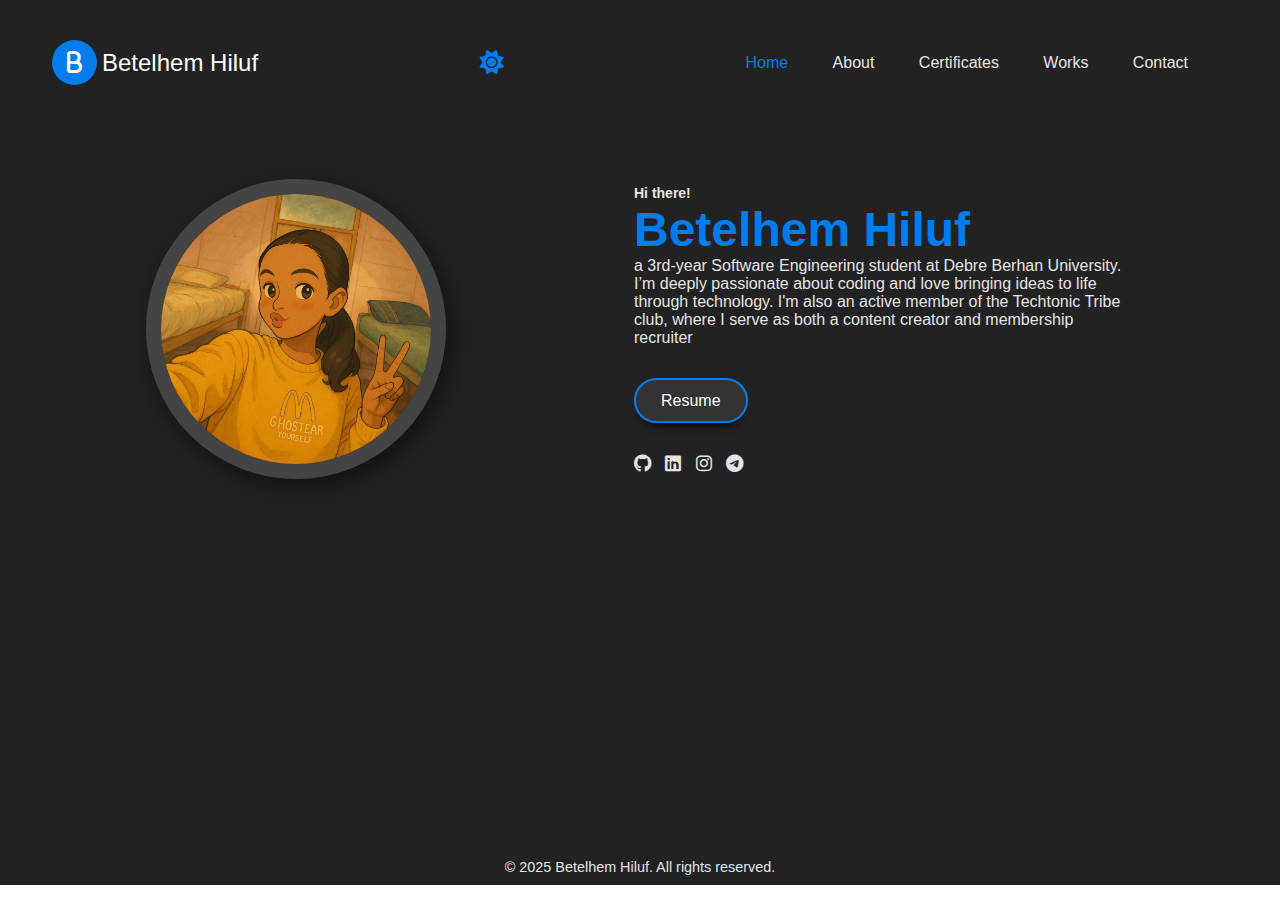
<file: Home/index.html>
<!DOCTYPE html>
<html lang="en" data-theme="dark">
<head>
    <meta charset="UTF-8">
    <meta name="viewport" content="width=device-width, initial-scale=1.0">
    <title>Personal Portfolio - Betelhem Hiluf</title>
    <link rel="stylesheet" href="index.css">
    <link rel="stylesheet" href="https://cdnjs.cloudflare.com/ajax/libs/font-awesome/6.7.2/css/all.min.css" integrity="sha512-Evv84Mr4kqVGRNSgIGL/F/aIDqQb7xQ2vcrdIwxfjThSH8CSR7PBEakCr51Ck+w+/U6swU2Im1vVX0SVk9ABhg==" crossorigin="anonymous" referrerpolicy="no-referrer" />
    
</head>
<body>
    <div class="hero-header"> 
        <div class="wrapper"> 
            <header>
                <div class="logo">
    <a href="index.html" class="logo-link">
        <i class="fa-solid fa-b animated-b"></i>
        <div class="logo-text">Betelhem Hiluf</div>
    </a>
</div>
                <div class="theme-toggle">
                    <i class="fa-solid fa-sun" id="theme-icon"></i>
                </div>
                <nav>
                    <div class="togglebtn">
                        <i class="fa-solid fa-bars"></i>
                    </div>
                    <ul class="navlinks">
                        <li><a href="index.html" class="active">Home</a></li>
                        <li><a href="../about/about.html">About</a></li>
                        <li><a href="../certificates/certificates.html">Certificates</a></li>
                        <li><a href="../works/works.html">Works</a></li>
                        <li><a href="../contact/contact.html">Contact</a></li>
                    </ul>
                </nav>
            </header>
            <div class="container">
                <div class="hero-pic">
                    <img src="../asset/ChatGPT Image Apr 10, 2025, 06_27_59 AM.png" alt="profile pic">
                </div>
                <div class="hero-text">
                    <h5>Hi there! <span class="animated-text">I'm Frontend Developer</span></h5>
                    <h1>Betelhem Hiluf</h1>
                    <p>a 3rd-year Software Engineering student at Debre Berhan University. I’m deeply passionate about coding and love bringing ideas to life through technology. I'm also an active member of the Techtonic Tribe club, where I serve as both a content creator and membership recruiter</p>
                    <div class="btn-group">
                        <a href="../asset/Betelhem's resume.pdf" class="btn active" download>Resume</a>
                    </div>
                    <div class="social">
                        <a href="https://github.com/betel1221" class="social-icon"><i class="fa-brands fa-github"></i></a>
                        <a href="https://www.linkedin.com/in/betelhem-hiluf-b34214330" class="social-icon"><i class="fa-brands fa-linkedin"></i></a>
                        <a href="https://www.instagram.com/betel645" class="social-icon"><i class="fa-brands fa-instagram"></i></a>
                        <a href="https://t.me/Betel1221" class="social-icon"><i class="fa-brands fa-telegram"></i></a>
                    </div>
                </div>
            </div>
        </div> 
    </div> 
    <footer>
        <div class="wrapper">
            <p>© 2025 Betelhem Hiluf. All rights reserved.</p>
        </div>
    </footer>
    <script src="index.js"></script>
</body>
</html>
</file>
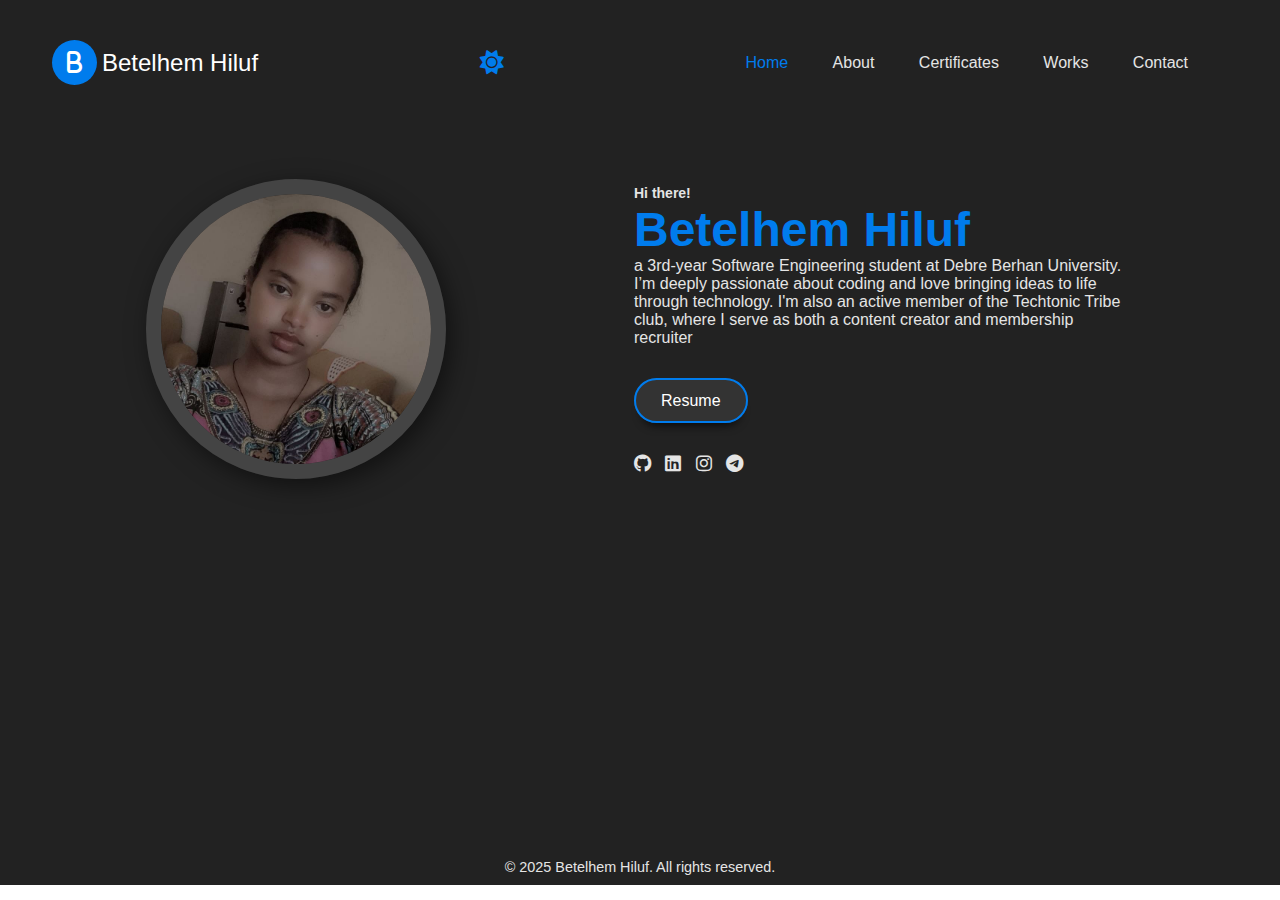
<file: main/index.html>
<!DOCTYPE html>
<html lang="en" data-theme="dark">
<head>
    <meta charset="UTF-8">
    <meta name="viewport" content="width=device-width, initial-scale=1.0">
    <title>Personal Portfolio - Betelhem Hiluf</title>
    <link rel="stylesheet" href="index.css">
    <link rel="stylesheet" href="https://cdnjs.cloudflare.com/ajax/libs/font-awesome/6.7.2/css/all.min.css" integrity="sha512-Evv84Mr4kqVGRNSgIGL/F/aIDqQb7xQ2vcrdIwxfjThSH8CSR7PBEakCr51Ck+w+/U6swU2Im1vVX0SVk9ABhg==" crossorigin="anonymous" referrerpolicy="no-referrer" />
</head>
<body>
    <div class="hero-header"> 
        <div class="wrapper"> 
            <header>
                <div class="logo">
                    <a href="index.html" class="logo-link">
                        <i class="fa-solid fa-b animated-b"></i>
                        <div class="logo-text">Betelhem Hiluf</div>
                    </a>
                </div>
                <div class="theme-toggle">
                    <i class="fa-solid fa-sun" id="theme-icon"></i>
                </div>
                <nav>
                    <div class="togglebtn">
                        <i class="fa-solid fa-bars"></i>
                    </div>
                    <ul class="navlinks">
                        <li><a href="index.html" class="active">Home</a></li>
                        <li><a href="about.html" >About</a></li>
                        <li><a href="certificates.html">Certificates</a></li>
                        <li><a href="works.html">Works</a></li>
                        <li><a href="contact.html">Contact</a></li>
                    </ul>
                </nav>
            </header>
            <div class="container">
                <div class="hero-pic">
                    <img src="./asset/new_pic.jpg" alt="profile pic" onerror="this.src='https://via.placeholder.com/300x300?text=Profile'">
                </div>
                <div class="hero-text">
                    <h5>Hi there! <span class="animated-text">I'm Frontend Developer</span></h5>
                    <h1>Betelhem Hiluf</h1>
                    <p>a 3rd-year Software Engineering student at Debre Berhan University. I’m deeply passionate about coding and love bringing ideas to life through technology. I'm also an active member of the Techtonic Tribe club, where I serve as both a content creator and membership recruiter</p>
                    <div class="btn-group">
                        <a href="./asset/Betelhem's resume.pdf" class="btn active" download>Resume</a>
                    </div>
                    <div class="social">
                        <a href="https://github.com/betel1221" class="social-icon"><i class="fa-brands fa-github"></i></a>
                        <a href="https://www.linkedin.com/in/betelhem-hiluf-b34214330" class="social-icon"><i class="fa-brands fa-linkedin"></i></a>
                        <a href="https://www.instagram.com/betel645" class="social-icon"><i class="fa-brands fa-instagram"></i></a>
                        <a href="https://t.me/Betel1221" class="social-icon"><i class="fa-brands fa-telegram"></i></a>
                    </div>
                </div>
            </div>
        </div> 
    </div> 
    <footer>
        <div class="wrapper">
            <p>© 2025 Betelhem Hiluf. All rights reserved.</p>
        </div>
    </footer>
    <script src="index.js"></script>
</body>
</html>
</file>
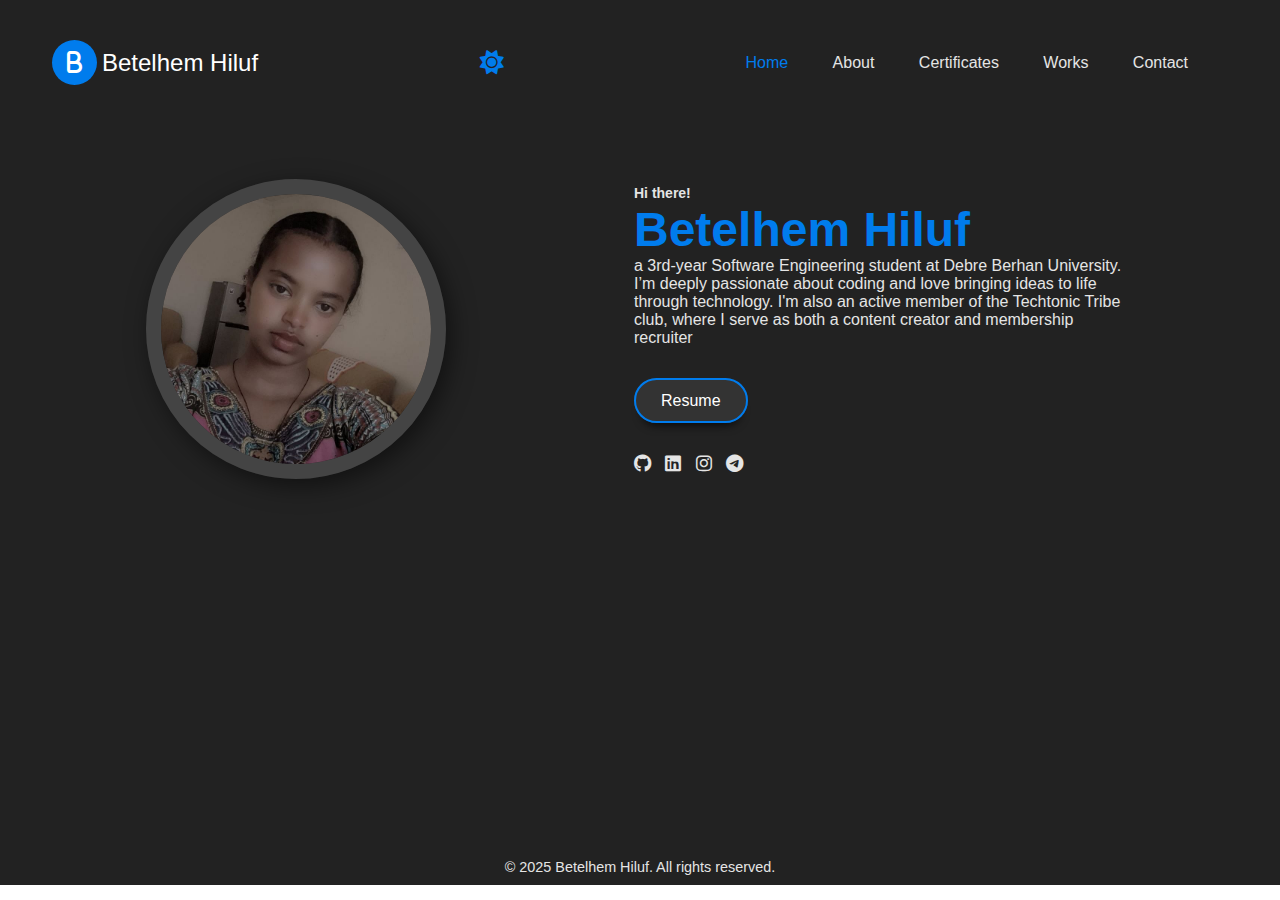
<file: main/Home/index.html>
<!DOCTYPE html>
<html lang="en" data-theme="dark">
<head>
    <meta charset="UTF-8">
    <meta name="viewport" content="width=device-width, initial-scale=1.0">
    <title>Personal Portfolio - Betelhem Hiluf</title>
    <link rel="stylesheet" href="index.css">
    <link rel="stylesheet" href="https://cdnjs.cloudflare.com/ajax/libs/font-awesome/6.7.2/css/all.min.css" integrity="sha512-Evv84Mr4kqVGRNSgIGL/F/aIDqQb7xQ2vcrdIwxfjThSH8CSR7PBEakCr51Ck+w+/U6swU2Im1vVX0SVk9ABhg==" crossorigin="anonymous" referrerpolicy="no-referrer" />
</head>
<body>
    <div class="hero-header"> 
        <div class="wrapper"> 
            <header>
                <div class="logo">
                    <a href="index.html" class="logo-link">
                        <i class="fa-solid fa-b animated-b"></i>
                        <div class="logo-text">Betelhem Hiluf</div>
                    </a>
                </div>
                <div class="theme-toggle">
                    <i class="fa-solid fa-sun" id="theme-icon"></i>
                </div>
                <nav>
                    <div class="togglebtn">
                        <i class="fa-solid fa-bars"></i>
                    </div>
                    <ul class="navlinks">
                        <li><a href="index.html" class="active">Home</a></li>
                        <li><a href="../about/about.html">About</a></li>
                        <li><a href="../certificates/certificates.html">Certificates</a></li>
                        <li><a href="../works/works.html">Works</a></li>
                        <li><a href="../contact/contact.html">Contact</a></li>
                    </ul>
                </nav>
            </header>
            <div class="container">
                <div class="hero-pic">
                    <img src="../asset/new_pic.jpg" alt="profile pic" onerror="this.src='https://via.placeholder.com/300x300?text=Profile'">
                </div>
                <div class="hero-text">
                    <h5>Hi there! <span class="animated-text">I'm Frontend Developer</span></h5>
                    <h1>Betelhem Hiluf</h1>
                    <p>a 3rd-year Software Engineering student at Debre Berhan University. I’m deeply passionate about coding and love bringing ideas to life through technology. I'm also an active member of the Techtonic Tribe club, where I serve as both a content creator and membership recruiter</p>
                    <div class="btn-group">
                        <a href="../asset/Betelhem's resume.pdf" class="btn active" download>Resume</a>
                    </div>
                    <div class="social">
                        <a href="https://github.com/betel1221" class="social-icon"><i class="fa-brands fa-github"></i></a>
                        <a href="https://www.linkedin.com/in/betelhem-hiluf-b34214330" class="social-icon"><i class="fa-brands fa-linkedin"></i></a>
                        <a href="https://www.instagram.com/betel645" class="social-icon"><i class="fa-brands fa-instagram"></i></a>
                        <a href="https://t.me/Betel1221" class="social-icon"><i class="fa-brands fa-telegram"></i></a>
                    </div>
                </div>
            </div>
        </div> 
    </div> 
    <footer>
        <div class="wrapper">
            <p>© 2025 Betelhem Hiluf. All rights reserved.</p>
        </div>
    </footer>
    <script src="index.js"></script>
</body>
</html>
</file>
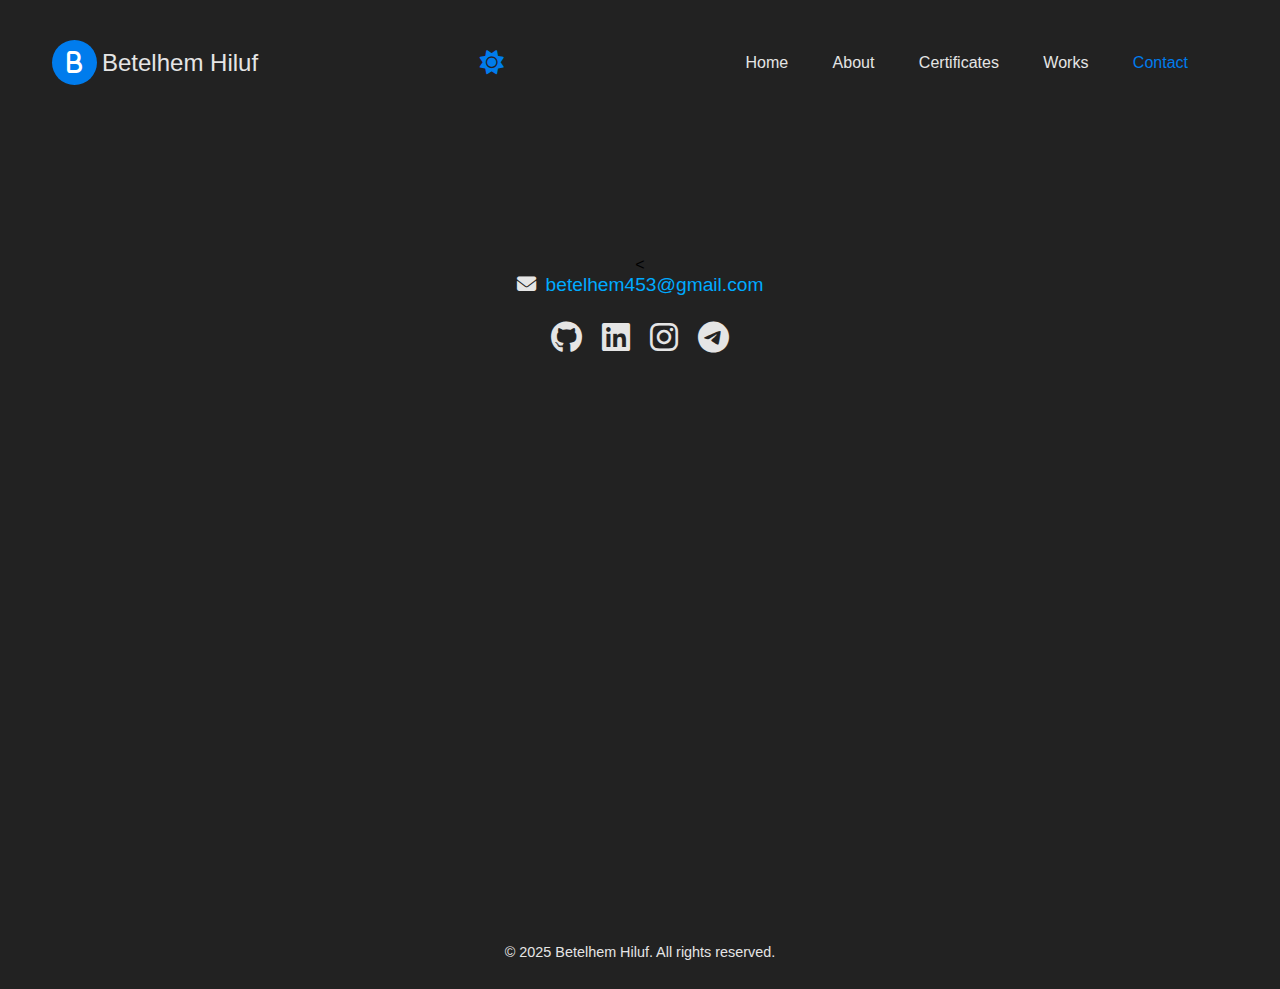
<file: contact/contact.html>
<!DOCTYPE html>
<html lang="en" data-theme="dark">
<head>
    <meta charset="UTF-8">
    <meta name="viewport" content="width=device-width, initial-scale=1.0">
    <title>Contact - Betelhem Hiluf</title>
    <link rel="stylesheet" href="contact.css">
    <link rel="stylesheet" href="https://cdnjs.cloudflare.com/ajax/libs/font-awesome/6.7.2/css/all.min.css" integrity="sha512-Evv84Mr4kqVGRNSgIGL/F/aIDqQb7xQ2vcrdIwxfjThSH8CSR7PBEakCr51Ck+w+/U6swU2Im1vVX0SVk9ABhg==" crossorigin="anonymous" referrerpolicy="no-referrer" />
</head>
<body>
    <div class="hero-header">
        <div class="wrapper">
            <header>
                <div class="logo">
    <a href="../Home/index.html" class="logo-link">
        <i class="fa-solid fa-b animated-b"></i>
        <div class="logo-text">Betelhem Hiluf</div>
    </a>
</div>
                <div class="theme-toggle">
                    <i class="fa-solid fa-sun" id="theme-icon"></i>
                </div>
                <nav>
                    <div class="togglebtn">
                        <i class="fa-solid fa-bars"></i>
                    </div>
                    <ul class="navlinks">
                        <li><a href="../Home/index.html">Home</a></li>
                        <li><a href="../about/about.html">About</a></li>
                        <li><a href="../certificates/certificates.html">Certificates</a></li>
                        <li><a href="../works/works.html">Works</a></li>
                        <li><a href="contact.html" class="active">Contact</a></li>
                    </ul>
                </nav>
            </header>
            <div class="container">
                <div class="contact-content">
                    <h1>Get in Touch</h1>
                    <<p><i class="fas fa-envelope"></i> <a href="mailto:betelhem453@gmail.com">betelhem453@gmail.com</a></p>

                    <div class="social">
                        <a href="https://github.com/betel1221"><i class="fa-brands fa-github"></i></a>
                        <a href="https://www.linkedin.com/in/betelhem-hiluf-b34214330"><i class="fa-brands fa-linkedin"></i></a>
                        <a href="https://www.instagram.com/betel645"><i class="fa-brands fa-instagram"></i></a>
                        <a href="https://t.me/Betel1221"><i class="fa-brands fa-telegram"></i></a>
                    </div>
                    <a href="../send message/send-message.html" class="btn">Send Message</a>
                </div>
            </div>
        </div>
    </div>
    <footer>
        <div class="wrapper">
            <p>© 2025 Betelhem Hiluf. All rights reserved.</p>
        </div>
    </footer>
    <script src="../Home/index.js"></script>
</body>
</html>
</file>
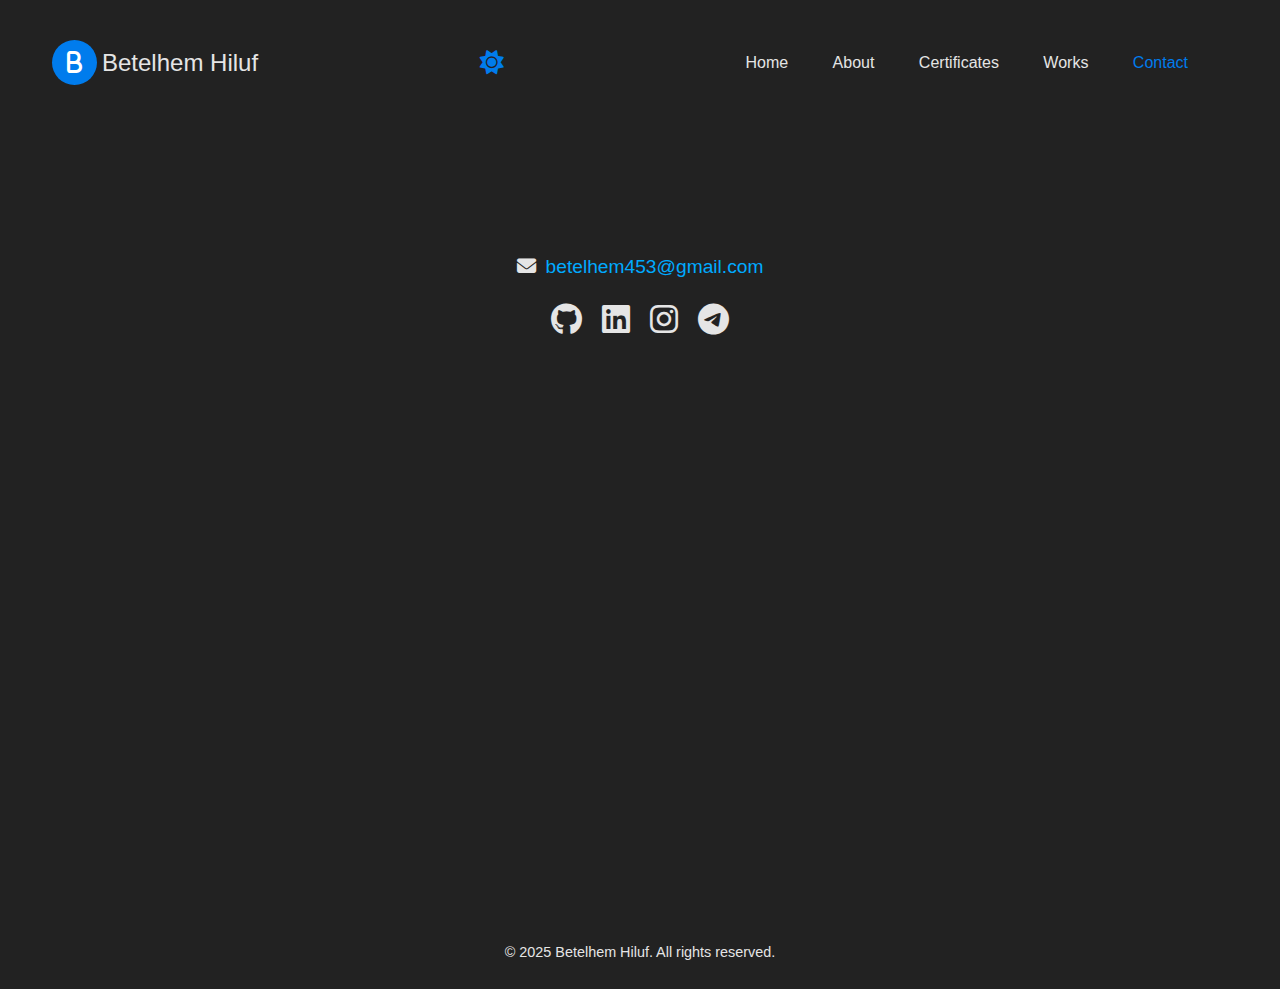
<file: main/contact.html>
<!DOCTYPE html>
<html lang="en" data-theme="dark">
<head>
    <meta charset="UTF-8">
    <meta name="viewport" content="width=device-width, initial-scale=1.0">
    <title>Contact - Betelhem Hiluf</title>
    <link rel="stylesheet" href="contact.css">
    <link rel="stylesheet" href="https://cdnjs.cloudflare.com/ajax/libs/font-awesome/6.7.2/css/all.min.css" integrity="sha512-Evv84Mr4kqVGRNSgIGL/F/aIDqQb7xQ2vcrdIwxfjThSH8CSR7PBEakCr51Ck+w+/U6swU2Im1vVX0SVk9ABhg==" crossorigin="anonymous" referrerpolicy="no-referrer" />
</head>
<body>
    <div class="hero-header">
        <div class="wrapper">
            <header>
                <div class="logo">
    <a href="index.html" class="logo-link">
        <i class="fa-solid fa-b animated-b"></i>
        <div class="logo-text">Betelhem Hiluf</div>
    </a>
</div>
                <div class="theme-toggle">
                    <i class="fa-solid fa-sun" id="theme-icon"></i>
                </div>
                <nav>
                    <div class="togglebtn">
                        <i class="fa-solid fa-bars"></i>
                    </div>
                    <ul class="navlinks">
                         <li><a href="index.html">Home</a></li>
                        <li><a href="about.html" >About</a></li>
                        <li><a href="certificates.html">Certificates</a></li>
                        <li><a href="works.html">Works</a></li>
                        <li><a href="contact.html" class="active">Contact</a></li>
                    </ul>
                </nav>
            </header>
            <div class="container">
                <div class="contact-content">
                    <h1>Get in Touch</h1>
                    <p><i class="fas fa-envelope"></i> <a href="mailto:betelhem453@gmail.com">betelhem453@gmail.com</a></p>

                    <div class="social">
                        <a href="https://github.com/betel1221"><i class="fa-brands fa-github"></i></a>
                        <a href="https://www.linkedin.com/in/betelhem-hiluf-b34214330"><i class="fa-brands fa-linkedin"></i></a>
                        <a href="https://www.instagram.com/betel645"><i class="fa-brands fa-instagram"></i></a>
                        <a href="https://t.me/Betel1221"><i class="fa-brands fa-telegram"></i></a>
                    </div>
                    <a href="send-message.html" class="btn">Send Message</a>
                </div>
            </div>
        </div>
    </div>
    <footer>
        <div class="wrapper">
            <p>© 2025 Betelhem Hiluf. All rights reserved.</p>
        </div>
    </footer>
    <script src="index.js"></script>
</body>
</html>
</file>
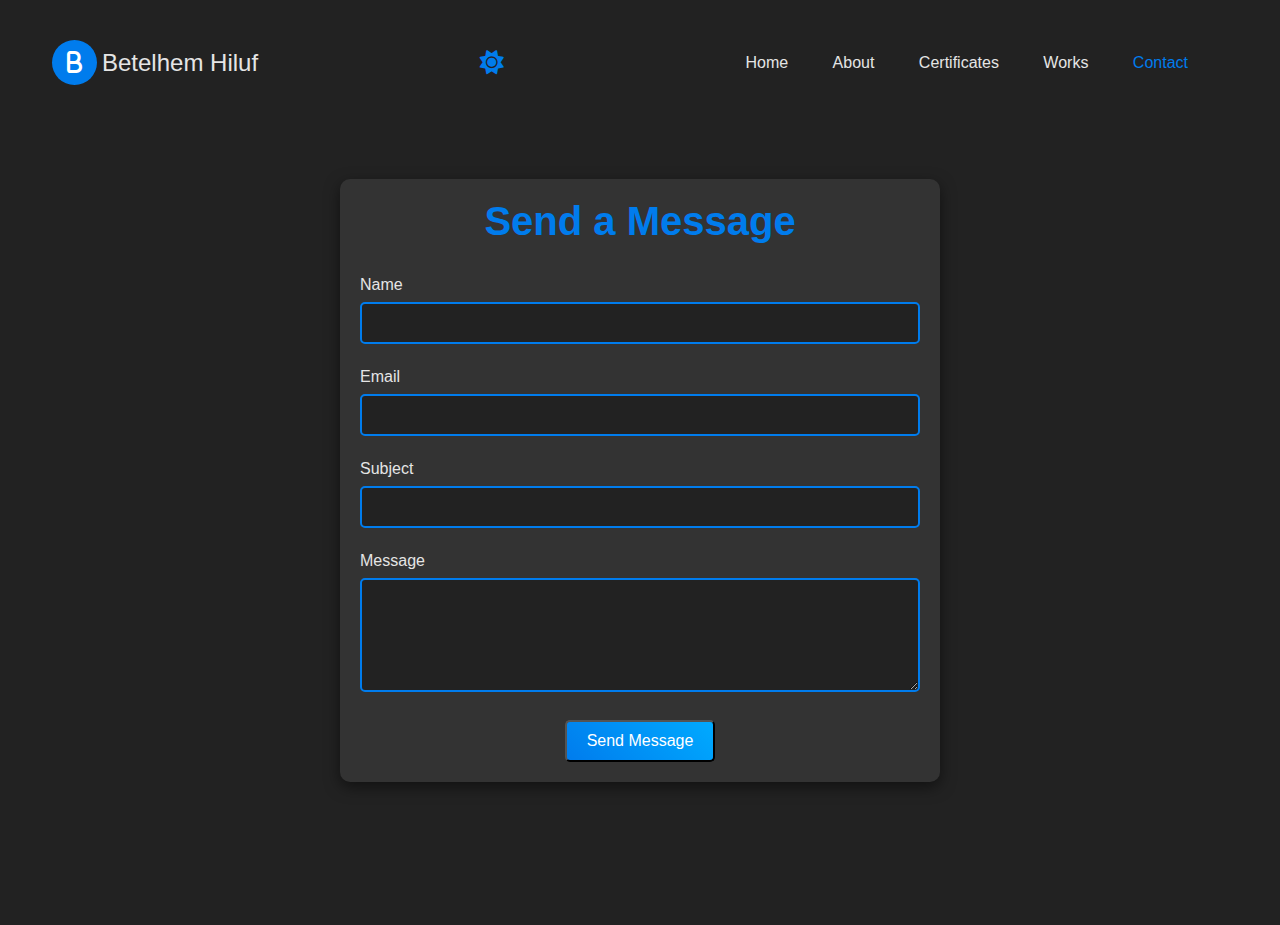
<file: main/send-message.html>
<!DOCTYPE html>
<html lang="en" data-theme="dark">
<head>
    <meta charset="UTF-8">
    <meta name="viewport" content="width=device-width, initial-scale=1.0">
    <title>Send Message - Betelhem Hiluf</title>
    <link rel="stylesheet" href="send-message.css">
    <link rel="stylesheet" href="https://cdnjs.cloudflare.com/ajax/libs/font-awesome/6.7.2/css/all.min.css" integrity="sha512-Evv84Mr4kqVGRNSgIGL/F/aIDqQb7xQ2vcrdIwxfjThSH8CSR7PBEakCr51Ck+w+/U6swU2Im1vVX0SVk9ABhg==" crossorigin="anonymous" referrerpolicy="no-referrer" />
</head>
<body>
    <div class="hero-header">
        <div class="wrapper">
            <header>
                <div class="logo">
                    <a href="index.html" class="logo-link">
                        <i class="fa-solid fa-b animated-b"></i>
                        <div class="logo-text">Betelhem Hiluf</div>
                    </a>
                </div>
                <div class="theme-toggle">
                    <i class="fa-solid fa-sun" id="theme-icon"></i>
                </div>
                <nav>
                    <div class="togglebtn">
                        <i class="fa-solid fa-bars"></i>
                    </div>
                    <ul class="navlinks">
                         <li><a href="index.html">Home</a></li>
                        <li><a href="about.html" >About</a></li>
                        <li><a href="certificates.html">Certificates</a></li>
                        <li><a href="works.html">Works</a></li>
                        <li><a href="contact.html" class="active">Contact</a></li>
                    </ul>
                </nav>
            </header>
            <div class="container">
                <div class="contact-form">
                    <h1>Send a Message</h1>
                    <form id="contactForm" method="POST" action="https://formspree.io/f/mnndkvgj">
                        <div class="form-group">
                            <label for="name">Name</label>
                            <input type="text" id="name" name="name" required>
                        </div>
                        <div class="form-group">
                            <label for="email">Email</label>
                            <input type="email" id="email" name="email" required>
                        </div>
                        <div class="form-group">
                            <label for="subject">Subject</label>
                            <input type="text" id="subject" name="subject" required>
                        </div>
                        <div class="form-group">
                            <label for="message">Message</label>
                            <textarea id="message" name="message" rows="5" required></textarea>
                        </div>
                        <button type="submit" class="btn">Send Message</button>
                    </form>
                    <div id="successMessage" class="success-message" style="display: none;">
                        <p>Thank you for your message! I will get back to you soon.</p>
                        <a href="contact.html" class="btn">Back to Contact</a>
                    </div>
                    <div id="errorMessage" class="error-message" style="display: none;">
                        <p>Sorry, there was an error sending your message. Please try again later.</p>
                        <a href="contact.html" class="btn">Back to Contact</a>
                    </div>
                </div>
            </div>
        </div>
    </div>
    <script src="send-message.js"></script>
    <script src="index.js"></script>
</body>
</html>
</file>
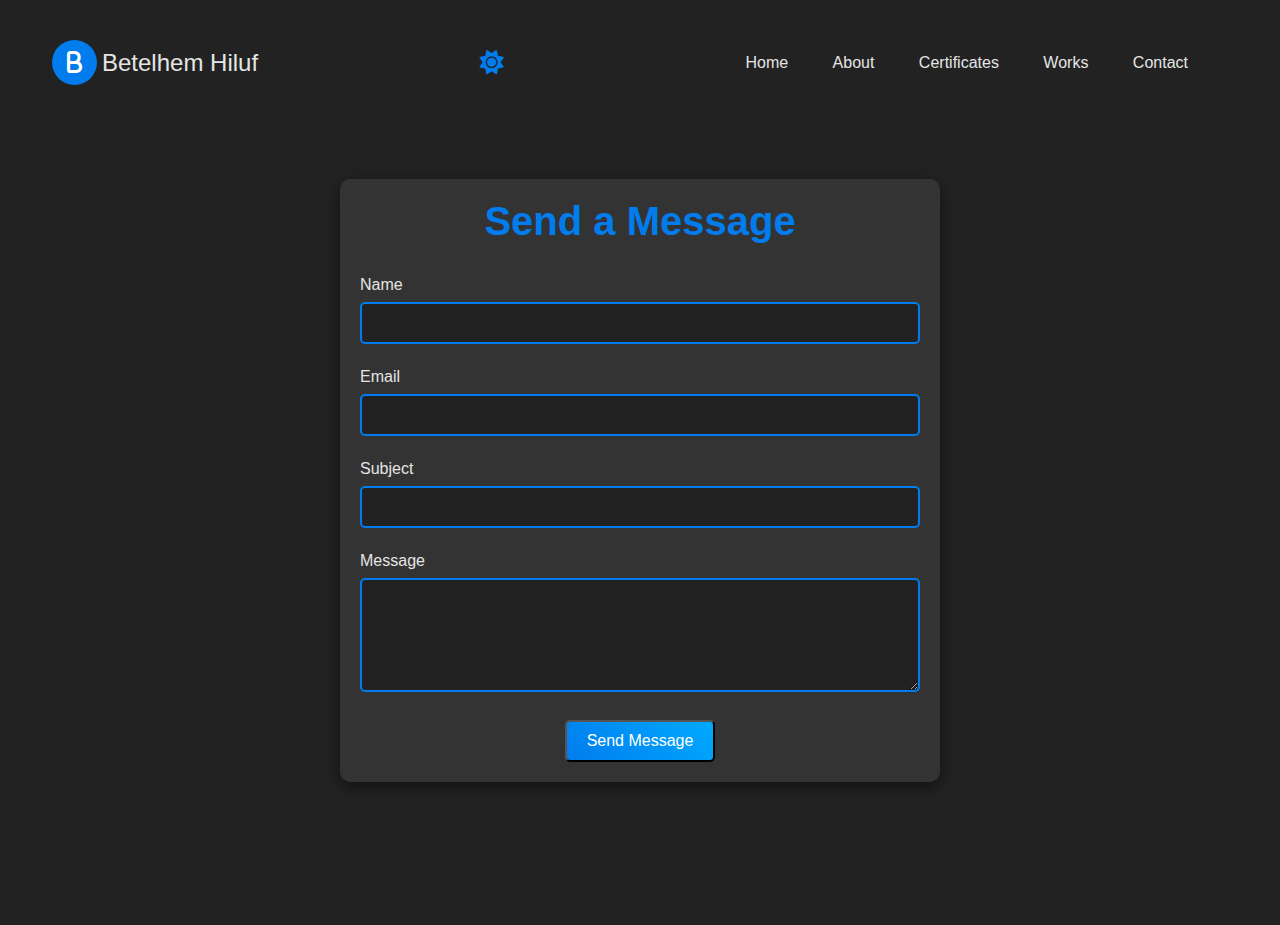
<file: send message/send-message.html>
<!DOCTYPE html>
<html lang="en" data-theme="dark">
<head>
    <meta charset="UTF-8">
    <meta name="viewport" content="width=device-width, initial-scale=1.0">
    <title>Send Message - Betelhem Hiluf</title>
    <link rel="stylesheet" href="send-message.css">
    <link rel="stylesheet" href="https://cdnjs.cloudflare.com/ajax/libs/font-awesome/6.7.2/css/all.min.css" integrity="sha512-Evv84Mr4kqVGRNSgIGL/F/aIDqQb7xQ2vcrdIwxfjThSH8CSR7PBEakCr51Ck+w+/U6swU2Im1vVX0SVk9ABhg==" crossorigin="anonymous" referrerpolicy="no-referrer" />
</head>
<body>
    <div class="hero-header">
        <div class="wrapper">
            <header>
                <div class="logo">
                    <a href="../Home/index.html" class="logo-link">
                        <i class="fa-solid fa-b animated-b"></i>
                        <div class="logo-text">Betelhem Hiluf</div>
                    </a>
                </div>
                <div class="theme-toggle">
                    <i class="fa-solid fa-sun" id="theme-icon"></i>
                </div>
                <nav>
                    <div class="togglebtn">
                        <i class="fa-solid fa-bars"></i>
                    </div>
                    <ul class="navlinks">
                        <li><a href="../Home/index.html">Home</a></li>
                        <li><a href="../about/about.html">About</a></li>
                        <li><a href="../certificates/certificates.html">Certificates</a></li>
                        <li><a href="../works/works.html">Works</a></li>
                        <li><a href="../contact/contact.html">Contact</a></li>
                    </ul>
                </nav>
            </header>
            <div class="container">
                <div class="contact-form">
                    <h1>Send a Message</h1>
                    <form id="contactForm" method="POST" action="https://formspree.io/f/mnndkvgj">
                        <div class="form-group">
                            <label for="name">Name</label>
                            <input type="text" id="name" name="name" required>
                        </div>
                        <div class="form-group">
                            <label for="email">Email</label>
                            <input type="email" id="email" name="email" required>
                        </div>
                        <div class="form-group">
                            <label for="subject">Subject</label>
                            <input type="text" id="subject" name="subject" required>
                        </div>
                        <div class="form-group">
                            <label for="message">Message</label>
                            <textarea id="message" name="message" rows="5" required></textarea>
                        </div>
                        <button type="submit" class="btn">Send Message</button>
                    </form>
                    <div id="successMessage" class="success-message" style="display: none;">
                        <p>Thank you for your message! I will get back to you soon.</p>
                        <a href="../contact/contact.html" class="btn">Back to Contact</a>
                    </div>
                    <div id="errorMessage" class="error-message" style="display: none;">
                        <p>Sorry, there was an error sending your message. Please try again later.</p>
                        <a href="../contact/contact.html" class="btn">Back to Contact</a>
                    </div>
                </div>
            </div>
        </div>
    </div>
    <script src="send-message.js"></script>
    <script src="../Home/index.js"></script>
</body>
</html>
</file>
<file: Home/index.css>
* {
    box-sizing: border-box;
    padding: 0;
    margin: 0;
    font-family: Poppins, sans-serif;
    text-decoration: none;
}

body {
    overflow-x: hidden;
    transition: background-color 0.3s ease, color 0.3s ease;
}

.hero-header {
    width: 100%;
    height: 100%;
    min-height: 95.6vh; 
    background: #222;
    transition: background-color 0.3s ease;
}

.wrapper {
    width: 1280px;
    max-width: 95%;
    margin: 0 auto;
    padding: 0 20px;
    padding-bottom: 10px;
    
}

header {
    padding: 40px 0 30px;
    display: flex;
    justify-content: space-between;
    align-items: center;
    flex-wrap: wrap;
    position: relative;
    z-index: 10;
}

.logo {
    display: inline-flex;
    justify-content: center;
    align-items: center;
}

.logo i {
    height: 45px;
    width: 45px;
    background-color: #007ced;
    border-radius: 50%;
    color: #fff;
    font-weight: 700;
    font-size: 1.5rem;
    padding: 10px;
    margin-right: 5px;
    cursor: pointer;
    text-align: center;
    transition: background-color 0.3s ease;
}

.logo .animated-b {
    animation: 
        rotate 4s linear infinite,
        glow 2s ease-in-out infinite;
}

@keyframes rotate {
    0% { transform: rotate(0deg); }
    100% { transform: rotate(360deg); }
}

@keyframes glow {
    0% { box-shadow: 0 0 5px #007ced; }
    50% { box-shadow: 0 0 20px #007ced, 0 0 30px #007ced; }
    100% { box-shadow: 0 0 5px #007ced; }
}

.logo .logo-text {
    font-size: 24px;
    font-weight: 500;
    color: #fff;
    transition: color 0.3s ease;
}

nav .togglebtn {
    position: fixed;
    top: 20px;
    right: 20px;
    z-index: 20;
    cursor: pointer;
    display: none;
    color: #007ced;
    font-size: 1.5rem;
    background: rgba(34, 34, 34, 0.9);
    padding: 10px;
    border-radius: 5px;
    transition: background-color 0.3s ease, color 0.3s ease;
}

nav .navlinks {
    list-style-type: none;
}

nav .navlinks li {
    display: inline-block;
}

nav .navlinks li a {
    color: #e5e5e5;
    margin-right: 2.5rem;
    transition: color 0.3s ease;
}

nav .navlinks li a.active,
nav .navlinks li a:hover {
    color: #007ced;
}

.theme-toggle {
    cursor: pointer;
    padding: 10px;
    margin-right: 20px; /* Space between theme toggle and nav */
    transition: color 0.3s ease;
}

.theme-toggle i {
    font-size: 1.5rem;
    color: #007ced;
}

@media (max-width: 930px) {
    header {
        justify-content: flex-start; 
    }

    .theme-toggle {
        margin-right: 60px; 
        z-index: 15; 
    }

    nav .togglebtn {
        display: block;
    }

    nav .navlinks {
        display: none;
        position: absolute;
        top: 110px;
        right: 0;
        width: 60%;
        height: 100vh;
        background-color: #222;
        z-index: 3;
        box-shadow: 5px 13px 30px rgba(0, 0, 0, 0.1);
        transition: 0.5s;
        padding: 25px 0;
    }

    nav .navlinks.open {
        display: block;
    }

    nav .navlinks li {
        display: block;
    }

    nav .navlinks li a {
        display: block;
        margin-bottom: 15px;
        text-align: center;
    }
}

.container {
    padding-top: 4rem;
    display: flex;
    justify-content: space-around;
    align-items: center;
    animation: slideInLeft 1s ease-in-out;
}

@keyframes slideInLeft {
    0% {
        opacity: 0;
        transform: translateX(-50px);
    }
    100% {
        opacity: 1;
        transform: translateX(0);
    }
}

.hero-pic {
    width: 300px;
    height: 300px;
    border-radius: 50%;
    overflow: hidden;
    border: 15px solid #444;
    box-shadow: 5px 7px 25px rgba(0, 0, 0, 0.5);
    transition: border-color 0.3s ease;
}

.hero-pic img {
    height: 100%;
    width: 100%;
    transition: 0.5s;
}

.hero-pic img:hover {
    transform: scale(1.2);
}

.hero-text {
    max-width: 500px;
    display: flex;
    flex-direction: column;
}

.hero-text h5 {
    color: #e5e5e5;
    font-size: 14px;
    transition: color 0.3s ease;
}

.hero-text h5 .animated-text {
    color: #007ced;
    font-size: 16px;
    transition: color 0.3s ease;
}

.animated-text span {
    display: inline-block;
    opacity: 0;
    animation: fadeBounce 1.2s ease forwards infinite; /* Increased to 1.2s for slower animation */
}

.animated-text span:nth-child(1) { animation-delay: 0.05s; }
.animated-text span:nth-child(2) { animation-delay: 0.1s; }
.animated-text span:nth-child(3) { animation-delay: 0.15s; }
.animated-text span:nth-child(4) { animation-delay: 0.2s; }
.animated-text span:nth-child(5) { animation-delay: 0.25s; }
.animated-text span:nth-child(6) { animation-delay: 0.3s; }
.animated-text span:nth-child(7) { animation-delay: 0.35s; }
.animated-text span:nth-child(8) { animation-delay: 0.4s; }
.animated-text span:nth-child(9) { animation-delay: 0.45s; }
.animated-text span:nth-child(10) { animation-delay: 0.5s; }
.animated-text span:nth-child(11) { animation-delay: 0.55s; }
.animated-text span:nth-child(12) { animation-delay: 0.6s; }
.animated-text span:nth-child(13) { animation-delay: 0.65s; }
.animated-text span:nth-child(14) { animation-delay: 0.7s; }
.animated-text span:nth-child(15) { animation-delay: 0.75s; }
.animated-text span:nth-child(16) { animation-delay: 0.8s; }
.animated-text span:nth-child(17) { animation-delay: 0.85s; }
.animated-text span:nth-child(18) { animation-delay: 0.9s; }
.animated-text span:nth-child(19) { animation-delay: 0.95s; }

@keyframes fadeBounce {
    0% {
        opacity: 0;
        transform: translateY(20px);
    }
    50% {
        opacity: 1;
        transform: translateY(-5px);
    }
    100% {
        opacity: 1;
        transform: translateY(0);
    }
}

.hero-text h1 {
    color: #007ced;
    font-size: 3rem;
    transition: color 0.3s ease;
}

.hero-text p {
    color: #e5e5e5;
    transition: color 0.3s ease;
}

.btn-group {
    margin: 45px 0;
}

.btn-group .btn {
    border-color: #d5d5d5;
    color: #fff;
    background-color: #333;
    padding: 12px 25px;
    margin: 5px 0;
    margin-right: 7px;
    border-radius: 30px;
    border: 2px solid #e5e5e5;
    box-shadow: 0 10px 10px -8px rgb(0 0 0 / 78%);
    cursor: pointer;
    text-decoration: none;
    transition: background-color 0.3s ease, border-color 0.3s ease, color 0.3s ease;
}

.btn.active {
    border-color: #007ced;
}

.social .social-icon {
    opacity: 0;
    transform: translateY(20px);
    display: inline-block;
    transition: 0.3s;
}

.social .social-icon i {
    color: #e5e5e5;
    font-size: 18px;
    margin-right: 10px;
    transition: color 0.3s ease, transform 0.3s ease;
}

.social .social-icon i:hover {
    color: #007ced;
    transform: rotate(360deg);
}

@media (max-width: 768px) {
    .container {
        flex-direction: column;
        padding-top: 2rem;
    }

    .hero-text {
        padding: 40px 0;
    }
}

footer {
    background: #222;
    padding: 0;
    text-align: center;
    transition: background-color 0.3s ease;
}

footer p {
    font-size: 0.9rem;
    color: #e5e5e5;
    line-height: 1;
    transition: color 0.3s ease;
}

/* Theme Toggle Styling */
[data-theme="light"] .hero-header {
    background: #fff;
}

[data-theme="light"] .logo i {
    background-color: #005bb5;
}

[data-theme="light"] .logo .logo-text {
    color: #222;
}

[data-theme="light"] nav .togglebtn {
    background: rgba(255, 255, 255, 0.9);
    color: #005bb5;
}

[data-theme="light"] nav .navlinks {
    background-color: #fff;
}

[data-theme="light"] nav .navlinks li a {
    color: #222;
}

[data-theme="light"] nav .navlinks li a.active,
[data-theme="light"] nav .navlinks li a:hover {
    color: #005bb5;
}

[data-theme="light"] .hero-pic {
    border-color: #ddd;
}

[data-theme="light"] .hero-text h5 {
    color: #222;
}

[data-theme="light"] .hero-text h5 .animated-text {
    color: #005bb5;
}

[data-theme="light"] .hero-text h1 {
    color: #005bb5;
}

[data-theme="light"] .hero-text p {
    color: #222;
}

[data-theme="light"] .btn-group .btn {
    background-color: #f0f0f0;
    color: #222;
    border-color: #bbb;
}

[data-theme="light"] .btn.active {
    border-color: #005bb5;
}

[data-theme="light"] .social .social-icon i {
    color: #222;
}

[data-theme="light"] .social .social-icon i:hover {
    color: #005bb5;
}

[data-theme="light"] footer {
    background: #fff;
}

[data-theme="light"] footer p {
    color: #222;
}
.logo-link {
    display: flex;
    align-items: center;
    text-decoration: none;
    color: inherit;
}

.logo-link:hover {
    text-decoration: none;
}
</file>
<file: main/index.css>
* {
    box-sizing: border-box;
    padding: 0;
    margin: 0;
    font-family: Poppins, sans-serif;
    text-decoration: none;
}

body {
    overflow-x: hidden;
    transition: background-color 0.3s ease, color 0.3s ease;
}

.hero-header {
    width: 100%;
    height: 100%;
    min-height: 95.6vh; 
    background: #222;
    transition: background-color 0.3s ease;
}

.wrapper {
    width: 1280px;
    max-width: 95%;
    margin: 0 auto;
    padding: 0 20px;
    padding-bottom: 10px;
}

header {
    padding: 40px 0 30px;
    display: flex;
    justify-content: space-between;
    align-items: center;
    flex-wrap: wrap;
    position: relative;
    z-index: 10;
}

.logo {
    display: inline-flex;
    justify-content: center;
    align-items: center;
}

.logo i {
    height: 45px;
    width: 45px;
    background-color: #007ced;
    border-radius: 50%;
    color: #fff;
    font-weight: 700;
    font-size: 1.5rem;
    padding: 10px;
    margin-right: 5px;
    cursor: pointer;
    text-align: center;
    transition: background-color 0.3s ease;
}

.logo .animated-b {
    animation: 
        rotate 4s linear infinite,
        glow 2s ease-in-out infinite;
}

@keyframes rotate {
    0% { transform: rotate(0deg); }
    100% { transform: rotate(360deg); }
}

@keyframes glow {
    0% { box-shadow: 0 0 5px #007ced; }
    50% { box-shadow: 0 0 20px #007ced, 0 0 30px #007ced; }
    100% { box-shadow: 0 0 5px #007ced; }
}

.logo .logo-text {
    font-size: 24px;
    font-weight: 500;
    color: #fff;
    transition: color 0.3s ease;
}

nav .togglebtn {
    position: fixed;
    top: 20px;
    right: 20px;
    z-index: 20;
    cursor: pointer;
    display: none;
    color: #007ced;
    font-size: 1.5rem;
    background: rgba(34, 34, 34, 0.9);
    padding: 10px;
    border-radius: 5px;
    transition: background-color 0.3s ease, color 0.3s ease;
}

nav .navlinks {
    list-style-type: none;
}

nav .navlinks li {
    display: inline-block;
}

nav .navlinks li a {
    color: #e5e5e5;
    margin-right: 2.5rem;
    transition: color 0.3s ease;
}

nav .navlinks li a.active,
nav .navlinks li a:hover {
    color: #007ced;
}

.theme-toggle {
    cursor: pointer;
    padding: 10px;
    margin-right: 20px;
    transition: color 0.3s ease;
}

.theme-toggle i {
    font-size: 1.5rem;
    color: #007ced;
}

@media (max-width: 930px) {
    header {
        justify-content: flex-start; 
    }

    .theme-toggle {
        margin-right: 60px; 
        z-index: 15; 
    }

    nav .togglebtn {
        display: block;
    }

    nav .navlinks {
        display: none;
        position: absolute;
        top: 110px;
        right: 0;
        width: 60%;
        height: 100vh;
        background-color: #222;
        z-index: 3;
        box-shadow: 5px 13px 30px rgba(0, 0, 0, 0.1);
        transition: 0.5s;
        padding: 25px 0;
    }

    nav .navlinks.open {
        display: block;
    }

    nav .navlinks li {
        display: block;
    }

    nav .navlinks li a {
        display: block;
        margin-bottom: 15px;
        text-align: center;
    }
}

.container {
    padding-top: 4rem;
    display: flex;
    justify-content: space-around;
    align-items: center;
    animation: slideInLeft 1s ease-in-out;
}

@keyframes slideInLeft {
    0% {
        opacity: 0;
        transform: translateX(-50px);
    }
    100% {
        opacity: 1;
        transform: translateX(0);
    }
}

.hero-pic {
    width: 300px;
    height: 300px;
    border-radius: 50%;
    overflow: hidden;
    border: 15px solid #444;
    box-shadow: 5px 7px 25px rgba(0, 0, 0, 0.5);
    transition: border-color 0.3s ease;
}

.hero-pic img {
    width: 100%;
    height: 100%;
    object-fit: cover;
    object-position: center;
    transition: transform 0.5s ease;
}

.hero-pic img:hover {
    transform: scale(1.2);
}

.hero-text {
    max-width: 500px;
    display: flex;
    flex-direction: column;
}

.hero-text h5 {
    color: #e5e5e5;
    font-size: 14px;
    transition: color 0.3s ease;
}

.hero-text h5 .animated-text {
    color: #007ced;
    font-size: 16px;
    transition: color 0.3s ease;
}

.animated-text span {
    display: inline-block;
    opacity: 0;
    animation: fadeBounce 1.2s ease forwards infinite;
}

.animated-text span:nth-child(1) { animation-delay: 0.05s; }
.animated-text span:nth-child(2) { animation-delay: 0.1s; }
.animated-text span:nth-child(3) { animation-delay: 0.15s; }
.animated-text span:nth-child(4) { animation-delay: 0.2s; }
.animated-text span:nth-child(5) { animation-delay: 0.25s; }
.animated-text span:nth-child(6) { animation-delay: 0.3s; }
.animated-text span:nth-child(7) { animation-delay: 0.35s; }
.animated-text span:nth-child(8) { animation-delay: 0.4s; }
.animated-text span:nth-child(9) { animation-delay: 0.45s; }
.animated-text span:nth-child(10) { animation-delay: 0.5s; }
.animated-text span:nth-child(11) { animation-delay: 0.55s; }
.animated-text span:nth-child(12) { animation-delay: 0.6s; }
.animated-text span:nth-child(13) { animation-delay: 0.65s; }
.animated-text span:nth-child(14) { animation-delay: 0.7s; }
.animated-text span:nth-child(15) { animation-delay: 0.75s; }
.animated-text span:nth-child(16) { animation-delay: 0.8s; }
.animated-text span:nth-child(17) { animation-delay: 0.85s; }
.animated-text span:nth-child(18) { animation-delay: 0.9s; }
.animated-text span:nth-child(19) { animation-delay: 0.95s; }

@keyframes fadeBounce {
    0% {
        opacity: 0;
        transform: translateY(20px);
    }
    50% {
        opacity: 1;
        transform: translateY(-5px);
    }
    100% {
        opacity: 1;
        transform: translateY(0);
    }
}

.hero-text h1 {
    color: #007ced;
    font-size: 3rem;
    transition: color 0.3s ease;
}

.hero-text p {
    color: #e5e5e5;
    transition: color 0.3s ease;
}

.btn-group {
    margin: 45px 0;
}

.btn-group .btn {
    border-color: #d5d5d5;
    color: #fff;
    background-color: #333;
    padding: 12px 25px;
    margin: 5px 0;
    margin-right: 7px;
    border-radius: 30px;
    border: 2px solid #e5e5e5;
    box-shadow: 0 10px 10px -8px rgb(0 0 0 / 78%);
    cursor: pointer;
    text-decoration: none;
    transition: background-color 0.3s ease, border-color 0.3s ease, color 0.3s ease;
}

.btn.active {
    border-color: #007ced;
}

.social .social-icon {
    opacity: 0;
    transform: translateY(20px);
    display: inline-block;
    transition: 0.3s;
}

.social .social-icon i {
    color: #e5e5e5;
    font-size: 18px;
    margin-right: 10px;
    transition: color 0.3s ease, transform 0.3s ease;
}

.social .social-icon i:hover {
    color: #007ced;
    transform: rotate(360deg);
}

@media (max-width: 768px) {
    .container {
        flex-direction: column;
        padding-top: 2rem;
    }

    .hero-text {
        padding: 40px 0;
    }

    .hero-pic {
        width: 200px;
        height: 200px;
        border-width: 10px;
    }
}

footer {
    background: #222;
    padding: 0;
    text-align: center;
    transition: background-color 0.3s ease;
}

footer p {
    font-size: 0.9rem;
    color: #e5e5e5;
    line-height: 1;
    transition: color 0.3s ease;
}

[data-theme="light"] .hero-header {
    background: #fff;
}

[data-theme="light"] .logo i {
    background-color: #005bb5;
}

[data-theme="light"] .logo .logo-text {
    color: #222;
}

[data-theme="light"] nav .togglebtn {
    background: rgba(255, 255, 255, 0.9);
    color: #005bb5;
}

[data-theme="light"] nav .navlinks {
    background-color: #fff;
}

[data-theme="light"] nav .navlinks li a {
    color: #222;
}

[data-theme="light"] nav .navlinks li a.active,
[data-theme="light"] nav .navlinks li a:hover {
    color: #005bb5;
}

[data-theme="light"] .hero-pic {
    border-color: #ddd;
}

[data-theme="light"] .hero-text h5 {
    color: #222;
}

[data-theme="light"] .hero-text h5 .animated-text {
    color: #005bb5;
}

[data-theme="light"] .hero-text h1 {
    color: #005bb5;
}

[data-theme="light"] .hero-text p {
    color: #222;
}

[data-theme="light"] .btn-group .btn {
    background-color: #f0f0f0;
    color: #222;
    border-color: #bbb;
}

[data-theme="light"] .btn.active {
    border-color: #005bb5;
}

[data-theme="light"] .social .social-icon i {
    color: #222;
}

[data-theme="light"] .social .social-icon i:hover {
    color: #005bb5;
}

[data-theme="light"] footer {
    background: #fff;
}

[data-theme="light"] footer p {
    color: #222;
}

.logo-link {
    display: flex;
    align-items: center;
    text-decoration: none;
    color: inherit;
}

.logo-link:hover {
    text-decoration: none;
}* {
    box-sizing: border-box;
    padding: 0;
    margin: 0;
    font-family: Poppins, sans-serif;
    text-decoration: none;
}

body {
    overflow-x: hidden;
    transition: background-color 0.3s ease, color 0.3s ease;
}

.hero-header {
    width: 100%;
    height: 100%;
    min-height: 95.6vh; 
    background: #222;
    transition: background-color 0.3s ease;
}

.wrapper {
    width: 1280px;
    max-width: 95%;
    margin: 0 auto;
    padding: 0 20px;
    padding-bottom: 10px;
}

header {
    padding: 40px 0 30px;
    display: flex;
    justify-content: space-between;
    align-items: center;
    flex-wrap: wrap;
    position: relative;
    z-index: 10;
}

.logo {
    display: inline-flex;
    justify-content: center;
    align-items: center;
}

.logo i {
    height: 45px;
    width: 45px;
    background-color: #007ced;
    border-radius: 50%;
    color: #fff;
    font-weight: 700;
    font-size: 1.5rem;
    padding: 10px;
    margin-right: 5px;
    cursor: pointer;
    text-align: center;
    transition: background-color 0.3s ease;
}

.logo .animated-b {
    animation: 
        rotate 4s linear infinite,
        glow 2s ease-in-out infinite;
}

@keyframes rotate {
    0% { transform: rotate(0deg); }
    100% { transform: rotate(360deg); }
}

@keyframes glow {
    0% { box-shadow: 0 0 5px #007ced; }
    50% { box-shadow: 0 0 20px #007ced, 0 0 30px #007ced; }
    100% { box-shadow: 0 0 5px #007ced; }
}

.logo .logo-text {
    font-size: 24px;
    font-weight: 500;
    color: #fff;
    transition: color 0.3s ease;
}

nav .togglebtn {
    position: fixed;
    top: 20px;
    right: 20px;
    z-index: 20;
    cursor: pointer;
    display: none;
    color: #007ced;
    font-size: 1.5rem;
    background: rgba(34, 34, 34, 0.9);
    padding: 10px;
    border-radius: 5px;
    transition: background-color 0.3s ease, color 0.3s ease;
}

nav .navlinks {
    list-style-type: none;
}

nav .navlinks li {
    display: inline-block;
}

nav .navlinks li a {
    color: #e5e5e5;
    margin-right: 2.5rem;
    transition: color 0.3s ease;
}

nav .navlinks li a.active,
nav .navlinks li a:hover {
    color: #007ced;
}

.theme-toggle {
    cursor: pointer;
    padding: 10px;
    margin-right: 20px;
    transition: color 0.3s ease;
}

.theme-toggle i {
    font-size: 1.5rem;
    color: #007ced;
}

@media (max-width: 930px) {
    header {
        justify-content: flex-start; 
    }

    .theme-toggle {
        margin-right: 60px; 
        z-index: 15; 
    }

    nav .togglebtn {
        display: block;
    }

    nav .navlinks {
        display: none;
        position: absolute;
        top: 110px;
        right: 0;
        width: 60%;
        height: 100vh;
        background-color: #222;
        z-index: 3;
        box-shadow: 5px 13px 30px rgba(0, 0, 0, 0.1);
        transition: 0.5s;
        padding: 25px 0;
    }

    nav .navlinks.open {
        display: block;
    }

    nav .navlinks li {
        display: block;
    }

    nav .navlinks li a {
        display: block;
        margin-bottom: 15px;
        text-align: center;
    }
}

.container {
    padding-top: 4rem;
    display: flex;
    justify-content: space-around;
    align-items: center;
    animation: slideInLeft 1s ease-in-out;
}

@keyframes slideInLeft {
    0% {
        opacity: 0;
        transform: translateX(-50px);
    }
    100% {
        opacity: 1;
        transform: translateX(0);
    }
}

.hero-pic {
    width: 300px;
    height: 300px;
    border-radius: 50%;
    overflow: hidden;
    border: 15px solid #444;
    box-shadow: 5px 7px 25px rgba(0, 0, 0, 0.5);
    transition: border-color 0.3s ease;
}

.hero-pic img {
    width: 100%;
    height: 100%;
    object-fit: cover;
    object-position: center;
    transition: transform 0.5s ease;
}

.hero-pic img:hover {
    transform: scale(1.2);
}

.hero-text {
    max-width: 500px;
    display: flex;
    flex-direction: column;
}

.hero-text h5 {
    color: #e5e5e5;
    font-size: 14px;
    transition: color 0.3s ease;
}

.hero-text h5 .animated-text {
    color: #007ced;
    font-size: 16px;
    transition: color 0.3s ease;
}

.animated-text span {
    display: inline-block;
    opacity: 0;
    animation: fadeBounce 1.2s ease forwards infinite;
}

.animated-text span:nth-child(1) { animation-delay: 0.05s; }
.animated-text span:nth-child(2) { animation-delay: 0.1s; }
.animated-text span:nth-child(3) { animation-delay: 0.15s; }
.animated-text span:nth-child(4) { animation-delay: 0.2s; }
.animated-text span:nth-child(5) { animation-delay: 0.25s; }
.animated-text span:nth-child(6) { animation-delay: 0.3s; }
.animated-text span:nth-child(7) { animation-delay: 0.35s; }
.animated-text span:nth-child(8) { animation-delay: 0.4s; }
.animated-text span:nth-child(9) { animation-delay: 0.45s; }
.animated-text span:nth-child(10) { animation-delay: 0.5s; }
.animated-text span:nth-child(11) { animation-delay: 0.55s; }
.animated-text span:nth-child(12) { animation-delay: 0.6s; }
.animated-text span:nth-child(13) { animation-delay: 0.65s; }
.animated-text span:nth-child(14) { animation-delay: 0.7s; }
.animated-text span:nth-child(15) { animation-delay: 0.75s; }
.animated-text span:nth-child(16) { animation-delay: 0.8s; }
.animated-text span:nth-child(17) { animation-delay: 0.85s; }
.animated-text span:nth-child(18) { animation-delay: 0.9s; }
.animated-text span:nth-child(19) { animation-delay: 0.95s; }

@keyframes fadeBounce {
    0% {
        opacity: 0;
        transform: translateY(20px);
    }
    50% {
        opacity: 1;
        transform: translateY(-5px);
    }
    100% {
        opacity: 1;
        transform: translateY(0);
    }
}

.hero-text h1 {
    color: #007ced;
    font-size: 3rem;
    transition: color 0.3s ease;
}

.hero-text p {
    color: #e5e5e5;
    transition: color 0.3s ease;
}

.btn-group {
    margin: 45px 0;
}

.btn-group .btn {
    border-color: #d5d5d5;
    color: #fff;
    background-color: #333;
    padding: 12px 25px;
    margin: 5px 0;
    margin-right: 7px;
    border-radius: 30px;
    border: 2px solid #e5e5e5;
    box-shadow: 0 10px 10px -8px rgb(0 0 0 / 78%);
    cursor: pointer;
    text-decoration: none;
    transition: background-color 0.3s ease, border-color 0.3s ease, color 0.3s ease;
}

.btn.active {
    border-color: #007ced;
}

.social .social-icon {
    opacity: 0;
    transform: translateY(20px);
    display: inline-block;
    transition: 0.3s;
}

.social .social-icon i {
    color: #e5e5e5;
    font-size: 18px;
    margin-right: 10px;
    transition: color 0.3s ease, transform 0.3s ease;
}

.social .social-icon i:hover {
    color: #007ced;
    transform: rotate(360deg);
}

@media (max-width: 768px) {
    .container {
        flex-direction: column;
        padding-top: 2rem;
    }

    .hero-text {
        padding: 40px 0;
    }

    .hero-pic {
        width: 200px;
        height: 200px;
        border-width: 10px;
    }
}

footer {
    background: #222;
    padding: 0;
    text-align: center;
    transition: background-color 0.3s ease;
}

footer p {
    font-size: 0.9rem;
    color: #e5e5e5;
    line-height: 1;
    transition: color 0.3s ease;
}

[data-theme="light"] .hero-header {
    background: #fff;
}

[data-theme="light"] .logo i {
    background-color: #005bb5;
}

[data-theme="light"] .logo .logo-text {
    color: #222;
}

[data-theme="light"] nav .togglebtn {
    background: rgba(255, 255, 255, 0.9);
    color: #005bb5;
}

[data-theme="light"] nav .navlinks {
    background-color: #fff;
}

[data-theme="light"] nav .navlinks li a {
    color: #222;
}

[data-theme="light"] nav .navlinks li a.active,
[data-theme="light"] nav .navlinks li a:hover {
    color: #005bb5;
}

[data-theme="light"] .hero-pic {
    border-color: #ddd;
}

[data-theme="light"] .hero-text h5 {
    color: #222;
}

[data-theme="light"] .hero-text h5 .animated-text {
    color: #005bb5;
}

[data-theme="light"] .hero-text h1 {
    color: #005bb5;
}

[data-theme="light"] .hero-text p {
    color: #222;
}

[data-theme="light"] .btn-group .btn {
    background-color: #f0f0f0;
    color: #222;
    border-color: #bbb;
}

[data-theme="light"] .btn.active {
    border-color: #005bb5;
}

[data-theme="light"] .social .social-icon i {
    color: #222;
}

[data-theme="light"] .social .social-icon i:hover {
    color: #005bb5;
}

[data-theme="light"] footer {
    background: #fff;
}

[data-theme="light"] footer p {
    color: #222;
}

.logo-link {
    display: flex;
    align-items: center;
    text-decoration: none;
    color: inherit;
}

.logo-link:hover {
    text-decoration: none;
}
</file>
<file: main/Home/index.css>
* {
    box-sizing: border-box;
    padding: 0;
    margin: 0;
    font-family: Poppins, sans-serif;
    text-decoration: none;
}

body {
    overflow-x: hidden;
    transition: background-color 0.3s ease, color 0.3s ease;
}

.hero-header {
    width: 100%;
    height: 100%;
    min-height: 95.6vh; 
    background: #222;
    transition: background-color 0.3s ease;
}

.wrapper {
    width: 1280px;
    max-width: 95%;
    margin: 0 auto;
    padding: 0 20px;
    padding-bottom: 10px;
}

header {
    padding: 40px 0 30px;
    display: flex;
    justify-content: space-between;
    align-items: center;
    flex-wrap: wrap;
    position: relative;
    z-index: 10;
}

.logo {
    display: inline-flex;
    justify-content: center;
    align-items: center;
}

.logo i {
    height: 45px;
    width: 45px;
    background-color: #007ced;
    border-radius: 50%;
    color: #fff;
    font-weight: 700;
    font-size: 1.5rem;
    padding: 10px;
    margin-right: 5px;
    cursor: pointer;
    text-align: center;
    transition: background-color 0.3s ease;
}

.logo .animated-b {
    animation: 
        rotate 4s linear infinite,
        glow 2s ease-in-out infinite;
}

@keyframes rotate {
    0% { transform: rotate(0deg); }
    100% { transform: rotate(360deg); }
}

@keyframes glow {
    0% { box-shadow: 0 0 5px #007ced; }
    50% { box-shadow: 0 0 20px #007ced, 0 0 30px #007ced; }
    100% { box-shadow: 0 0 5px #007ced; }
}

.logo .logo-text {
    font-size: 24px;
    font-weight: 500;
    color: #fff;
    transition: color 0.3s ease;
}

nav .togglebtn {
    position: fixed;
    top: 20px;
    right: 20px;
    z-index: 20;
    cursor: pointer;
    display: none;
    color: #007ced;
    font-size: 1.5rem;
    background: rgba(34, 34, 34, 0.9);
    padding: 10px;
    border-radius: 5px;
    transition: background-color 0.3s ease, color 0.3s ease;
}

nav .navlinks {
    list-style-type: none;
}

nav .navlinks li {
    display: inline-block;
}

nav .navlinks li a {
    color: #e5e5e5;
    margin-right: 2.5rem;
    transition: color 0.3s ease;
}

nav .navlinks li a.active,
nav .navlinks li a:hover {
    color: #007ced;
}

.theme-toggle {
    cursor: pointer;
    padding: 10px;
    margin-right: 20px;
    transition: color 0.3s ease;
}

.theme-toggle i {
    font-size: 1.5rem;
    color: #007ced;
}

@media (max-width: 930px) {
    header {
        justify-content: flex-start; 
    }

    .theme-toggle {
        margin-right: 60px; 
        z-index: 15; 
    }

    nav .togglebtn {
        display: block;
    }

    nav .navlinks {
        display: none;
        position: absolute;
        top: 110px;
        right: 0;
        width: 60%;
        height: 100vh;
        background-color: #222;
        z-index: 3;
        box-shadow: 5px 13px 30px rgba(0, 0, 0, 0.1);
        transition: 0.5s;
        padding: 25px 0;
    }

    nav .navlinks.open {
        display: block;
    }

    nav .navlinks li {
        display: block;
    }

    nav .navlinks li a {
        display: block;
        margin-bottom: 15px;
        text-align: center;
    }
}

.container {
    padding-top: 4rem;
    display: flex;
    justify-content: space-around;
    align-items: center;
    animation: slideInLeft 1s ease-in-out;
}

@keyframes slideInLeft {
    0% {
        opacity: 0;
        transform: translateX(-50px);
    }
    100% {
        opacity: 1;
        transform: translateX(0);
    }
}

.hero-pic {
    width: 300px;
    height: 300px;
    border-radius: 50%;
    overflow: hidden;
    border: 15px solid #444;
    box-shadow: 5px 7px 25px rgba(0, 0, 0, 0.5);
    transition: border-color 0.3s ease;
}

.hero-pic img {
    width: 100%;
    height: 100%;
    object-fit: cover;
    object-position: center;
    transition: transform 0.5s ease;
}

.hero-pic img:hover {
    transform: scale(1.2);
}

.hero-text {
    max-width: 500px;
    display: flex;
    flex-direction: column;
}

.hero-text h5 {
    color: #e5e5e5;
    font-size: 14px;
    transition: color 0.3s ease;
}

.hero-text h5 .animated-text {
    color: #007ced;
    font-size: 16px;
    transition: color 0.3s ease;
}

.animated-text span {
    display: inline-block;
    opacity: 0;
    animation: fadeBounce 1.2s ease forwards infinite;
}

.animated-text span:nth-child(1) { animation-delay: 0.05s; }
.animated-text span:nth-child(2) { animation-delay: 0.1s; }
.animated-text span:nth-child(3) { animation-delay: 0.15s; }
.animated-text span:nth-child(4) { animation-delay: 0.2s; }
.animated-text span:nth-child(5) { animation-delay: 0.25s; }
.animated-text span:nth-child(6) { animation-delay: 0.3s; }
.animated-text span:nth-child(7) { animation-delay: 0.35s; }
.animated-text span:nth-child(8) { animation-delay: 0.4s; }
.animated-text span:nth-child(9) { animation-delay: 0.45s; }
.animated-text span:nth-child(10) { animation-delay: 0.5s; }
.animated-text span:nth-child(11) { animation-delay: 0.55s; }
.animated-text span:nth-child(12) { animation-delay: 0.6s; }
.animated-text span:nth-child(13) { animation-delay: 0.65s; }
.animated-text span:nth-child(14) { animation-delay: 0.7s; }
.animated-text span:nth-child(15) { animation-delay: 0.75s; }
.animated-text span:nth-child(16) { animation-delay: 0.8s; }
.animated-text span:nth-child(17) { animation-delay: 0.85s; }
.animated-text span:nth-child(18) { animation-delay: 0.9s; }
.animated-text span:nth-child(19) { animation-delay: 0.95s; }

@keyframes fadeBounce {
    0% {
        opacity: 0;
        transform: translateY(20px);
    }
    50% {
        opacity: 1;
        transform: translateY(-5px);
    }
    100% {
        opacity: 1;
        transform: translateY(0);
    }
}

.hero-text h1 {
    color: #007ced;
    font-size: 3rem;
    transition: color 0.3s ease;
}

.hero-text p {
    color: #e5e5e5;
    transition: color 0.3s ease;
}

.btn-group {
    margin: 45px 0;
}

.btn-group .btn {
    border-color: #d5d5d5;
    color: #fff;
    background-color: #333;
    padding: 12px 25px;
    margin: 5px 0;
    margin-right: 7px;
    border-radius: 30px;
    border: 2px solid #e5e5e5;
    box-shadow: 0 10px 10px -8px rgb(0 0 0 / 78%);
    cursor: pointer;
    text-decoration: none;
    transition: background-color 0.3s ease, border-color 0.3s ease, color 0.3s ease;
}

.btn.active {
    border-color: #007ced;
}

.social .social-icon {
    opacity: 0;
    transform: translateY(20px);
    display: inline-block;
    transition: 0.3s;
}

.social .social-icon i {
    color: #e5e5e5;
    font-size: 18px;
    margin-right: 10px;
    transition: color 0.3s ease, transform 0.3s ease;
}

.social .social-icon i:hover {
    color: #007ced;
    transform: rotate(360deg);
}

@media (max-width: 768px) {
    .container {
        flex-direction: column;
        padding-top: 2rem;
    }

    .hero-text {
        padding: 40px 0;
    }

    .hero-pic {
        width: 200px;
        height: 200px;
        border-width: 10px;
    }
}

footer {
    background: #222;
    padding: 0;
    text-align: center;
    transition: background-color 0.3s ease;
}

footer p {
    font-size: 0.9rem;
    color: #e5e5e5;
    line-height: 1;
    transition: color 0.3s ease;
}

[data-theme="light"] .hero-header {
    background: #fff;
}

[data-theme="light"] .logo i {
    background-color: #005bb5;
}

[data-theme="light"] .logo .logo-text {
    color: #222;
}

[data-theme="light"] nav .togglebtn {
    background: rgba(255, 255, 255, 0.9);
    color: #005bb5;
}

[data-theme="light"] nav .navlinks {
    background-color: #fff;
}

[data-theme="light"] nav .navlinks li a {
    color: #222;
}

[data-theme="light"] nav .navlinks li a.active,
[data-theme="light"] nav .navlinks li a:hover {
    color: #005bb5;
}

[data-theme="light"] .hero-pic {
    border-color: #ddd;
}

[data-theme="light"] .hero-text h5 {
    color: #222;
}

[data-theme="light"] .hero-text h5 .animated-text {
    color: #005bb5;
}

[data-theme="light"] .hero-text h1 {
    color: #005bb5;
}

[data-theme="light"] .hero-text p {
    color: #222;
}

[data-theme="light"] .btn-group .btn {
    background-color: #f0f0f0;
    color: #222;
    border-color: #bbb;
}

[data-theme="light"] .btn.active {
    border-color: #005bb5;
}

[data-theme="light"] .social .social-icon i {
    color: #222;
}

[data-theme="light"] .social .social-icon i:hover {
    color: #005bb5;
}

[data-theme="light"] footer {
    background: #fff;
}

[data-theme="light"] footer p {
    color: #222;
}

.logo-link {
    display: flex;
    align-items: center;
    text-decoration: none;
    color: inherit;
}

.logo-link:hover {
    text-decoration: none;
}* {
    box-sizing: border-box;
    padding: 0;
    margin: 0;
    font-family: Poppins, sans-serif;
    text-decoration: none;
}

body {
    overflow-x: hidden;
    transition: background-color 0.3s ease, color 0.3s ease;
}

.hero-header {
    width: 100%;
    height: 100%;
    min-height: 95.6vh; 
    background: #222;
    transition: background-color 0.3s ease;
}

.wrapper {
    width: 1280px;
    max-width: 95%;
    margin: 0 auto;
    padding: 0 20px;
    padding-bottom: 10px;
}

header {
    padding: 40px 0 30px;
    display: flex;
    justify-content: space-between;
    align-items: center;
    flex-wrap: wrap;
    position: relative;
    z-index: 10;
}

.logo {
    display: inline-flex;
    justify-content: center;
    align-items: center;
}

.logo i {
    height: 45px;
    width: 45px;
    background-color: #007ced;
    border-radius: 50%;
    color: #fff;
    font-weight: 700;
    font-size: 1.5rem;
    padding: 10px;
    margin-right: 5px;
    cursor: pointer;
    text-align: center;
    transition: background-color 0.3s ease;
}

.logo .animated-b {
    animation: 
        rotate 4s linear infinite,
        glow 2s ease-in-out infinite;
}

@keyframes rotate {
    0% { transform: rotate(0deg); }
    100% { transform: rotate(360deg); }
}

@keyframes glow {
    0% { box-shadow: 0 0 5px #007ced; }
    50% { box-shadow: 0 0 20px #007ced, 0 0 30px #007ced; }
    100% { box-shadow: 0 0 5px #007ced; }
}

.logo .logo-text {
    font-size: 24px;
    font-weight: 500;
    color: #fff;
    transition: color 0.3s ease;
}

nav .togglebtn {
    position: fixed;
    top: 20px;
    right: 20px;
    z-index: 20;
    cursor: pointer;
    display: none;
    color: #007ced;
    font-size: 1.5rem;
    background: rgba(34, 34, 34, 0.9);
    padding: 10px;
    border-radius: 5px;
    transition: background-color 0.3s ease, color 0.3s ease;
}

nav .navlinks {
    list-style-type: none;
}

nav .navlinks li {
    display: inline-block;
}

nav .navlinks li a {
    color: #e5e5e5;
    margin-right: 2.5rem;
    transition: color 0.3s ease;
}

nav .navlinks li a.active,
nav .navlinks li a:hover {
    color: #007ced;
}

.theme-toggle {
    cursor: pointer;
    padding: 10px;
    margin-right: 20px;
    transition: color 0.3s ease;
}

.theme-toggle i {
    font-size: 1.5rem;
    color: #007ced;
}

@media (max-width: 930px) {
    header {
        justify-content: flex-start; 
    }

    .theme-toggle {
        margin-right: 60px; 
        z-index: 15; 
    }

    nav .togglebtn {
        display: block;
    }

    nav .navlinks {
        display: none;
        position: absolute;
        top: 110px;
        right: 0;
        width: 60%;
        height: 100vh;
        background-color: #222;
        z-index: 3;
        box-shadow: 5px 13px 30px rgba(0, 0, 0, 0.1);
        transition: 0.5s;
        padding: 25px 0;
    }

    nav .navlinks.open {
        display: block;
    }

    nav .navlinks li {
        display: block;
    }

    nav .navlinks li a {
        display: block;
        margin-bottom: 15px;
        text-align: center;
    }
}

.container {
    padding-top: 4rem;
    display: flex;
    justify-content: space-around;
    align-items: center;
    animation: slideInLeft 1s ease-in-out;
}

@keyframes slideInLeft {
    0% {
        opacity: 0;
        transform: translateX(-50px);
    }
    100% {
        opacity: 1;
        transform: translateX(0);
    }
}

.hero-pic {
    width: 300px;
    height: 300px;
    border-radius: 50%;
    overflow: hidden;
    border: 15px solid #444;
    box-shadow: 5px 7px 25px rgba(0, 0, 0, 0.5);
    transition: border-color 0.3s ease;
}

.hero-pic img {
    width: 100%;
    height: 100%;
    object-fit: cover;
    object-position: center;
    transition: transform 0.5s ease;
}

.hero-pic img:hover {
    transform: scale(1.2);
}

.hero-text {
    max-width: 500px;
    display: flex;
    flex-direction: column;
}

.hero-text h5 {
    color: #e5e5e5;
    font-size: 14px;
    transition: color 0.3s ease;
}

.hero-text h5 .animated-text {
    color: #007ced;
    font-size: 16px;
    transition: color 0.3s ease;
}

.animated-text span {
    display: inline-block;
    opacity: 0;
    animation: fadeBounce 1.2s ease forwards infinite;
}

.animated-text span:nth-child(1) { animation-delay: 0.05s; }
.animated-text span:nth-child(2) { animation-delay: 0.1s; }
.animated-text span:nth-child(3) { animation-delay: 0.15s; }
.animated-text span:nth-child(4) { animation-delay: 0.2s; }
.animated-text span:nth-child(5) { animation-delay: 0.25s; }
.animated-text span:nth-child(6) { animation-delay: 0.3s; }
.animated-text span:nth-child(7) { animation-delay: 0.35s; }
.animated-text span:nth-child(8) { animation-delay: 0.4s; }
.animated-text span:nth-child(9) { animation-delay: 0.45s; }
.animated-text span:nth-child(10) { animation-delay: 0.5s; }
.animated-text span:nth-child(11) { animation-delay: 0.55s; }
.animated-text span:nth-child(12) { animation-delay: 0.6s; }
.animated-text span:nth-child(13) { animation-delay: 0.65s; }
.animated-text span:nth-child(14) { animation-delay: 0.7s; }
.animated-text span:nth-child(15) { animation-delay: 0.75s; }
.animated-text span:nth-child(16) { animation-delay: 0.8s; }
.animated-text span:nth-child(17) { animation-delay: 0.85s; }
.animated-text span:nth-child(18) { animation-delay: 0.9s; }
.animated-text span:nth-child(19) { animation-delay: 0.95s; }

@keyframes fadeBounce {
    0% {
        opacity: 0;
        transform: translateY(20px);
    }
    50% {
        opacity: 1;
        transform: translateY(-5px);
    }
    100% {
        opacity: 1;
        transform: translateY(0);
    }
}

.hero-text h1 {
    color: #007ced;
    font-size: 3rem;
    transition: color 0.3s ease;
}

.hero-text p {
    color: #e5e5e5;
    transition: color 0.3s ease;
}

.btn-group {
    margin: 45px 0;
}

.btn-group .btn {
    border-color: #d5d5d5;
    color: #fff;
    background-color: #333;
    padding: 12px 25px;
    margin: 5px 0;
    margin-right: 7px;
    border-radius: 30px;
    border: 2px solid #e5e5e5;
    box-shadow: 0 10px 10px -8px rgb(0 0 0 / 78%);
    cursor: pointer;
    text-decoration: none;
    transition: background-color 0.3s ease, border-color 0.3s ease, color 0.3s ease;
}

.btn.active {
    border-color: #007ced;
}

.social .social-icon {
    opacity: 0;
    transform: translateY(20px);
    display: inline-block;
    transition: 0.3s;
}

.social .social-icon i {
    color: #e5e5e5;
    font-size: 18px;
    margin-right: 10px;
    transition: color 0.3s ease, transform 0.3s ease;
}

.social .social-icon i:hover {
    color: #007ced;
    transform: rotate(360deg);
}

@media (max-width: 768px) {
    .container {
        flex-direction: column;
        padding-top: 2rem;
    }

    .hero-text {
        padding: 40px 0;
    }

    .hero-pic {
        width: 200px;
        height: 200px;
        border-width: 10px;
    }
}

footer {
    background: #222;
    padding: 0;
    text-align: center;
    transition: background-color 0.3s ease;
}

footer p {
    font-size: 0.9rem;
    color: #e5e5e5;
    line-height: 1;
    transition: color 0.3s ease;
}

[data-theme="light"] .hero-header {
    background: #fff;
}

[data-theme="light"] .logo i {
    background-color: #005bb5;
}

[data-theme="light"] .logo .logo-text {
    color: #222;
}

[data-theme="light"] nav .togglebtn {
    background: rgba(255, 255, 255, 0.9);
    color: #005bb5;
}

[data-theme="light"] nav .navlinks {
    background-color: #fff;
}

[data-theme="light"] nav .navlinks li a {
    color: #222;
}

[data-theme="light"] nav .navlinks li a.active,
[data-theme="light"] nav .navlinks li a:hover {
    color: #005bb5;
}

[data-theme="light"] .hero-pic {
    border-color: #ddd;
}

[data-theme="light"] .hero-text h5 {
    color: #222;
}

[data-theme="light"] .hero-text h5 .animated-text {
    color: #005bb5;
}

[data-theme="light"] .hero-text h1 {
    color: #005bb5;
}

[data-theme="light"] .hero-text p {
    color: #222;
}

[data-theme="light"] .btn-group .btn {
    background-color: #f0f0f0;
    color: #222;
    border-color: #bbb;
}

[data-theme="light"] .btn.active {
    border-color: #005bb5;
}

[data-theme="light"] .social .social-icon i {
    color: #222;
}

[data-theme="light"] .social .social-icon i:hover {
    color: #005bb5;
}

[data-theme="light"] footer {
    background: #fff;
}

[data-theme="light"] footer p {
    color: #222;
}

.logo-link {
    display: flex;
    align-items: center;
    text-decoration: none;
    color: inherit;
}

.logo-link:hover {
    text-decoration: none;
}
</file>
<file: contact/contact.css>
* {
    box-sizing: border-box;
    padding: 0;
    margin: 0;
    font-family: Poppins, sans-serif;
    text-decoration: none;
}

body {
    overflow-x: hidden;
    transition: background-color 0.3s ease, color 0.3s ease;
}

.hero-header {
    width: 100%;
    min-height: 95.6vh; 
    background: #222;
    transition: background-color 0.3s ease;
}

.wrapper {
    width: 1280px;
    max-width: 95%;
    margin: 0 auto;
    padding: 0 20px;
    padding-bottom: 10px;
}

header {
    padding: 40px 0 30px;
    display: flex;
    justify-content: space-between;
    align-items: center;
    flex-wrap: wrap;
    position: relative;
    z-index: 10;
}

.logo {
    display: inline-flex;
    justify-content: center;
    align-items: center;
}

.logo i {
    height: 45px;
    width: 45px;
    background-color: #007ced;
    border-radius: 50%;
    color: #fff;
    font-weight: 700;
    font-size: 1.5rem;
    padding: 10px;
    margin-right: 5px;
    cursor: pointer;
    text-align: center;
    transition: background-color 0.3s ease;
}

.logo .animated-b {
    animation: 
        rotate 4s linear infinite,
        glow 2s ease-in-out infinite;
}

@keyframes rotate {
    0% { transform: rotate(0deg); }
    100% { transform: rotate(360deg); }
}

@keyframes glow {
    0% { box-shadow: 0 0 5px #007ced; }
    50% { box-shadow: 0 0 20px #007ced, 0 0 30px #007ced; }
    100% { box-shadow: 0 0 5px #007ced; }
}

.logo .logo-text {
    font-size: 24px;
    font-weight: 500;
    color: #e5e5e5;
    transition: color 0.3s ease;
}

nav {
    display: flex;
    align-items: center;
}

nav .togglebtn {
    position: fixed;
    top: 20px;
    right: 20px;
    z-index: 20;
    cursor: pointer;
    display: none;
    color: #007ced;
    font-size: 1.5rem;
    background: rgba(34, 34, 34, 0.9);
    padding: 10px;
    border-radius: 5px;
    transition: background-color 0.3s ease, color 0.3s ease;
}

nav .navlinks {
    list-style-type: none;
}

nav .navlinks li {
    display: inline-block;
}

nav .navlinks li a {
    color: #e5e5e5;
    margin-right: 2.5rem;
    transition: color 0.3s ease;
}

nav .navlinks li a.active,
nav .navlinks li a:hover {
    color: #007ced;
}

.theme-toggle {
    cursor: pointer;
    padding: 10px;
    margin-right: 20px; /* Space between theme toggle and nav */
    transition: color 0.3s ease;
}

.theme-toggle i {
    font-size: 1.5rem;
    color: #007ced;
}

@media (max-width: 930px) {
    header {
        justify-content: flex-start; /* Align logo and theme-toggle to the left */
    }

    .theme-toggle {
        margin-right: 60px; /* Extra space to avoid overlap with fixed togglebtn */
        z-index: 15; /* Ensure it stays below togglebtn */
    }

    nav .togglebtn {
        display: block;
    }

    nav .navlinks {
        display: none;
        position: absolute;
        top: 110px;
        right: 0;
        width: 60%;
        height: 100vh;
        background-color: #222;
        z-index: 3;
        box-shadow: 5px 13px 30px rgba(0, 0, 0, 0.5);
        transition: 0.5s;
        padding: 25px 0;
    }

    nav .navlinks.open {
        display: block;
    }

    nav .navlinks li {
        display: block;
    }

    nav .navlinks li a {
        display: block;
        margin-bottom: 15px;
        text-align: center;
    }
}

.container {
    padding-top: 4rem;
    text-align: center;
    min-height: calc(100vh - 100px);
}

.contact-content h1 {
    color: #007ced;
    font-size: 2.5rem;
    margin-bottom: 2rem;
    transition: color 0.3s ease;
    opacity: 0;
    animation: fadeIn 1s ease forwards 0.5s;
}

@keyframes fadeIn {
    from { opacity: 0; transform: translateY(20px); }
    to { opacity: 1; transform: translateY(0); }
}

.contact-content p {
    font-size: 1.2rem;
    margin-bottom: 1.5rem;
    display: flex;
    align-items: center;
    justify-content: center;
    gap: 10px;
    color: #e5e5e5;
    transition: color 0.3s ease;
}

.contact-content p a {
    color: #00aaff;
    text-decoration: none;
    transition: color 0.3s ease;
}

.contact-content p a:hover {
    text-decoration: underline;
}

.social {
    display: flex;
    justify-content: center;
    gap: 20px;
    margin-bottom: 2rem;
}

.social a {
    color: #e5e5e5;
    font-size: 2rem;
    transition: color 0.3s ease, transform 0.3s ease;
}

.social a:hover {
    color: #007ced;
    animation: bounce 0.5s ease;
}

@keyframes bounce {
    0%, 20%, 50%, 80%, 100% { transform: translateY(0); }
    40% { transform: translateY(-10px); }
    60% { transform: translateY(-5px); }
}

.btn {
    display: inline-block;
    padding: 10px 20px;
    background: linear-gradient(45deg, #007ced, #00aaff);
    color: #fff;
    text-decoration: none;
    border-radius: 5px;
    font-size: 1rem;
    transition: transform 0.3s ease, box-shadow 0.3s ease, background 0.3s ease;
    opacity: 0;
    transform: translateY(50px);
    animation: slideUp 0.8s ease forwards 1s;
}

@keyframes slideUp {
    from { opacity: 0; transform: translateY(50px); }
    to { opacity: 1; transform: translateY(0); }
}

.btn:hover {
    transform: scale(1.1);
    box-shadow: 0 0 15px rgba(0, 124, 237, 0.5);
}

@media (max-width: 768px) {
    .contact-content h1 {
        font-size: 2rem;
    }

    .contact-content p {
        font-size: 1rem;
    }

    .social a {
        font-size: 1.5rem;
    }

    .btn {
        font-size: 0.9rem;
    }
}

footer {
    background: #222;
    padding: 20px 0;
    text-align: center;
    transition: background-color 0.3s ease;
}

footer p {
    font-size: 0.9rem;
    color: #e5e5e5;
    line-height: 1;
    transition: color 0.3s ease;
}

/* Theme Toggle Styling */
[data-theme="light"] .hero-header {
    background: #fff;
}

[data-theme="light"] .logo i {
    background-color: #005bb5;
}

[data-theme="light"] .logo .logo-text {
    color: #222;
}

[data-theme="light"] nav .togglebtn {
    background: rgba(255, 255, 255, 0.9);
    color: #005bb5;
}

[data-theme="light"] nav .navlinks {
    background-color: #fff;
}

[data-theme="light"] nav .navlinks li a {
    color: #222;
}

[data-theme="light"] nav .navlinks li a.active,
[data-theme="light"] nav .navlinks li a:hover {
    color: #005bb5;
}

[data-theme="light"] .contact-content h1 {
    color: #005bb5;
}

[data-theme="light"] .contact-content p {
    color: #222;
}

[data-theme="light"] .contact-content p a {
    color: #007ced;
}

[data-theme="light"] .social a {
    color: #222;
}

[data-theme="light"] .social a:hover {
    color: #005bb5;
}

[data-theme="light"] .btn {
    background: linear-gradient(45deg, #005bb5, #007ced);
}

[data-theme="light"] .btn:hover {
    box-shadow: 0 0 15px rgba(0, 91, 181, 0.5);
}

[data-theme="light"] footer {
    background: #fff;
}

[data-theme="light"] footer p {
    color: #222;
}
.logo-link {
    display: flex;
    align-items: center;
    text-decoration: none;
    color: inherit;
}

.logo-link:hover {
    text-decoration: none;
}
</file>
<file: main/contact.css>
* {
    box-sizing: border-box;
    padding: 0;
    margin: 0;
    font-family: Poppins, sans-serif;
    text-decoration: none;
}

body {
    overflow-x: hidden;
    transition: background-color 0.3s ease, color 0.3s ease;
}

.hero-header {
    width: 100%;
    min-height: 95.6vh; 
    background: #222;
    transition: background-color 0.3s ease;
}

.wrapper {
    width: 1280px;
    max-width: 95%;
    margin: 0 auto;
    padding: 0 20px;
    padding-bottom: 10px;
}

header {
    padding: 40px 0 30px;
    display: flex;
    justify-content: space-between;
    align-items: center;
    flex-wrap: wrap;
    position: relative;
    z-index: 10;
}

.logo {
    display: inline-flex;
    justify-content: center;
    align-items: center;
}

.logo i {
    height: 45px;
    width: 45px;
    background-color: #007ced;
    border-radius: 50%;
    color: #fff;
    font-weight: 700;
    font-size: 1.5rem;
    padding: 10px;
    margin-right: 5px;
    cursor: pointer;
    text-align: center;
    transition: background-color 0.3s ease;
}

.logo .animated-b {
    animation: 
        rotate 4s linear infinite,
        glow 2s ease-in-out infinite;
}

@keyframes rotate {
    0% { transform: rotate(0deg); }
    100% { transform: rotate(360deg); }
}

@keyframes glow {
    0% { box-shadow: 0 0 5px #007ced; }
    50% { box-shadow: 0 0 20px #007ced, 0 0 30px #007ced; }
    100% { box-shadow: 0 0 5px #007ced; }
}

.logo .logo-text {
    font-size: 24px;
    font-weight: 500;
    color: #e5e5e5;
    transition: color 0.3s ease;
}

nav {
    display: flex;
    align-items: center;
}

nav .togglebtn {
    position: fixed;
    top: 20px;
    right: 20px;
    z-index: 20;
    cursor: pointer;
    display: none;
    color: #007ced;
    font-size: 1.5rem;
    background: rgba(34, 34, 34, 0.9);
    padding: 10px;
    border-radius: 5px;
    transition: background-color 0.3s ease, color 0.3s ease;
}

nav .navlinks {
    list-style-type: none;
}

nav .navlinks li {
    display: inline-block;
}

nav .navlinks li a {
    color: #e5e5e5;
    margin-right: 2.5rem;
    transition: color 0.3s ease;
}

nav .navlinks li a.active,
nav .navlinks li a:hover {
    color: #007ced;
}

.theme-toggle {
    cursor: pointer;
    padding: 10px;
    margin-right: 20px; /* Space between theme toggle and nav */
    transition: color 0.3s ease;
}

.theme-toggle i {
    font-size: 1.5rem;
    color: #007ced;
}

@media (max-width: 930px) {
    header {
        justify-content: flex-start; /* Align logo and theme-toggle to the left */
    }

    .theme-toggle {
        margin-right: 60px; /* Extra space to avoid overlap with fixed togglebtn */
        z-index: 15; /* Ensure it stays below togglebtn */
    }

    nav .togglebtn {
        display: block;
    }

    nav .navlinks {
        display: none;
        position: absolute;
        top: 110px;
        right: 0;
        width: 60%;
        height: 100vh;
        background-color: #222;
        z-index: 3;
        box-shadow: 5px 13px 30px rgba(0, 0, 0, 0.5);
        transition: 0.5s;
        padding: 25px 0;
    }

    nav .navlinks.open {
        display: block;
    }

    nav .navlinks li {
        display: block;
    }

    nav .navlinks li a {
        display: block;
        margin-bottom: 15px;
        text-align: center;
    }
}

.container {
    padding-top: 4rem;
    text-align: center;
    min-height: calc(100vh - 100px);
}

.contact-content h1 {
    color: #007ced;
    font-size: 2.5rem;
    margin-bottom: 2rem;
    transition: color 0.3s ease;
    opacity: 0;
    animation: fadeIn 1s ease forwards 0.5s;
}

@keyframes fadeIn {
    from { opacity: 0; transform: translateY(20px); }
    to { opacity: 1; transform: translateY(0); }
}

.contact-content p {
    font-size: 1.2rem;
    margin-bottom: 1.5rem;
    display: flex;
    align-items: center;
    justify-content: center;
    gap: 10px;
    color: #e5e5e5;
    transition: color 0.3s ease;
}

.contact-content p a {
    color: #00aaff;
    text-decoration: none;
    transition: color 0.3s ease;
}

.contact-content p a:hover {
    text-decoration: underline;
}

.social {
    display: flex;
    justify-content: center;
    gap: 20px;
    margin-bottom: 2rem;
}

.social a {
    color: #e5e5e5;
    font-size: 2rem;
    transition: color 0.3s ease, transform 0.3s ease;
}

.social a:hover {
    color: #007ced;
    animation: bounce 0.5s ease;
}

@keyframes bounce {
    0%, 20%, 50%, 80%, 100% { transform: translateY(0); }
    40% { transform: translateY(-10px); }
    60% { transform: translateY(-5px); }
}

.btn {
    display: inline-block;
    padding: 10px 20px;
    background: linear-gradient(45deg, #007ced, #00aaff);
    color: #fff;
    text-decoration: none;
    border-radius: 5px;
    font-size: 1rem;
    transition: transform 0.3s ease, box-shadow 0.3s ease, background 0.3s ease;
    opacity: 0;
    transform: translateY(50px);
    animation: slideUp 0.8s ease forwards 1s;
}

@keyframes slideUp {
    from { opacity: 0; transform: translateY(50px); }
    to { opacity: 1; transform: translateY(0); }
}

.btn:hover {
    transform: scale(1.1);
    box-shadow: 0 0 15px rgba(0, 124, 237, 0.5);
}

@media (max-width: 768px) {
    .contact-content h1 {
        font-size: 2rem;
    }

    .contact-content p {
        font-size: 1rem;
    }

    .social a {
        font-size: 1.5rem;
    }

    .btn {
        font-size: 0.9rem;
    }
}

footer {
    background: #222;
    padding: 20px 0;
    text-align: center;
    transition: background-color 0.3s ease;
}

footer p {
    font-size: 0.9rem;
    color: #e5e5e5;
    line-height: 1;
    transition: color 0.3s ease;
}

/* Theme Toggle Styling */
[data-theme="light"] .hero-header {
    background: #fff;
}

[data-theme="light"] .logo i {
    background-color: #005bb5;
}

[data-theme="light"] .logo .logo-text {
    color: #222;
}

[data-theme="light"] nav .togglebtn {
    background: rgba(255, 255, 255, 0.9);
    color: #005bb5;
}

[data-theme="light"] nav .navlinks {
    background-color: #fff;
}

[data-theme="light"] nav .navlinks li a {
    color: #222;
}

[data-theme="light"] nav .navlinks li a.active,
[data-theme="light"] nav .navlinks li a:hover {
    color: #005bb5;
}

[data-theme="light"] .contact-content h1 {
    color: #005bb5;
}

[data-theme="light"] .contact-content p {
    color: #222;
}

[data-theme="light"] .contact-content p a {
    color: #007ced;
}

[data-theme="light"] .social a {
    color: #222;
}

[data-theme="light"] .social a:hover {
    color: #005bb5;
}

[data-theme="light"] .btn {
    background: linear-gradient(45deg, #005bb5, #007ced);
}

[data-theme="light"] .btn:hover {
    box-shadow: 0 0 15px rgba(0, 91, 181, 0.5);
}

[data-theme="light"] footer {
    background: #fff;
}

[data-theme="light"] footer p {
    color: #222;
}
.logo-link {
    display: flex;
    align-items: center;
    text-decoration: none;
    color: inherit;
}

.logo-link:hover {
    text-decoration: none;
}
</file>
<file: main/send-message.css>
* {
    box-sizing: border-box;
    padding: 0;
    margin: 0;
    font-family: Poppins, sans-serif;
    text-decoration: none;
}

body {
    overflow-x: hidden;
    transition: background-color 0.3s ease, color 0.3s ease;
}

.hero-header {
    width: 100%;
    min-height: 95.6vh; 
    background: #222;
    transition: background-color 0.3s ease;
}

.wrapper {
    width: 1280px;
    max-width: 95%;
    margin: 0 auto;
    padding: 0 20px;
    padding-bottom: 10px;
}

header {
    padding: 40px 0 30px;
    display: flex;
    justify-content: space-between;
    align-items: center;
    flex-wrap: wrap;
    position: relative;
    z-index: 10;
}

.logo {
    display: inline-flex;
    justify-content: center;
    align-items: center;
}

.logo i {
    height: 45px;
    width: 45px;
    background-color: #007ced;
    border-radius: 50%;
    color: #fff;
    font-weight: 700;
    font-size: 1.5rem;
    padding: 10px;
    margin-right: 5px;
    cursor: pointer;
    text-align: center;
    transition: background-color 0.3s ease;
}

.logo .animated-b {
    animation: 
        rotate 4s linear infinite,
        glow 2s ease-in-out infinite;
}

@keyframes rotate {
    0% { transform: rotate(0deg); }
    100% { transform: rotate(360deg); }
}

@keyframes glow {
    0% { box-shadow: 0 0 5px #007ced; }
    50% { box-shadow: 0 0 20px #007ced, 0 0 30px #007ced; }
    100% { box-shadow: 0 0 5px #007ced; }
}

.logo .logo-text {
    font-size: 24px;
    font-weight: 500;
    color: #e5e5e5;
    transition: color 0.3s ease;
}

nav {
    display: flex;
    align-items: center;
}

nav .togglebtn {
    position: fixed;
    top: 20px;
    right: 20px;
    z-index: 20;
    cursor: pointer;
    display: none;
    color: #007ced;
    font-size: 1.5rem;
    background: rgba(34, 34, 34, 0.9);
    padding: 10px;
    border-radius: 5px;
    transition: background-color 0.3s ease, color 0.3s ease;
}

nav .navlinks {
    list-style-type: none;
}

nav .navlinks li {
    display: inline-block;
}

nav .navlinks li a {
    color: #e5e5e5;
    margin-right: 2.5rem;
    transition: color 0.3s ease;
}

nav .navlinks li a.active,
nav .navlinks li a:hover {
    color: #007ced;
}

.theme-toggle {
    cursor: pointer;
    padding: 10px;
    margin-right: 20px; /* Space between theme toggle and nav */
    transition: color 0.3s ease;
}

.theme-toggle i {
    font-size: 1.5rem;
    color: #007ced;
}

@media (max-width: 930px) {
    header {
        justify-content: flex-start; /* Align logo and theme-toggle to the left */
    }

    .theme-toggle {
        margin-right: 60px; /* Extra space to avoid overlap with fixed togglebtn */
        z-index: 15; /* Ensure it stays below togglebtn */
    }

    nav .togglebtn {
        display: block;
    }

    nav .navlinks {
        display: none;
        position: absolute;
        top: 110px;
        right: 0;
        width: 60%;
        height: 100vh;
        background-color: #222;
        z-index: 3;
        box-shadow: 5px 13px 30px rgba(0, 0, 0, 0.5);
        transition: 0.5s;
        padding: 25px 0;
    }

    nav .navlinks.open {
        display: block;
    }

    nav .navlinks li {
        display: block;
    }

    nav .navlinks li a {
        display: block;
        margin-bottom: 15px;
        text-align: center;
    }
}

.container {
    padding-top: 4rem;
    text-align: center;
    min-height: calc(100vh - 100px);
}

.contact-form {
    max-width: 600px;
    margin: 0 auto;
    padding: 20px;
    background: #333;
    border-radius: 10px;
    box-shadow: 0 5px 15px rgba(0, 0, 0, 0.5);
    transition: background-color 0.3s ease, box-shadow 0.3s ease;
}

.contact-form h1 {
    color: #007ced;
    font-size: 2.5rem;
    margin-bottom: 2rem;
    transition: color 0.3s ease;
}

.form-group {
    margin-bottom: 1.5rem;
    text-align: left;
}

.form-group label {
    display: block;
    font-size: 1rem;
    margin-bottom: 0.5rem;
    color: #e5e5e5;
    transition: color 0.3s ease;
}

.form-group input,
.form-group textarea {
    width: 100%;
    padding: 10px;
    border: 2px solid #007ced;
    border-radius: 5px;
    background: #222;
    color: #e5e5e5;
    font-size: 1rem;
    transition: border-color 0.3s ease, background-color 0.3s ease, color 0.3s ease;
}

.form-group input:focus,
.form-group textarea:focus {
    outline: none;
    border-color: #005bb5;
}

.form-group textarea {
    resize: vertical;
}

.btn {
    display: inline-block;
    padding: 10px 20px;
    background: linear-gradient(45deg, #007ced, #00aaff);
    color: #fff;
    text-decoration: none;
    border-radius: 5px;
    font-size: 1rem;
    transition: transform 0.3s ease, box-shadow 0.3s ease, background 0.3s ease;
}

.btn:hover {
    transform: scale(1.1);
    box-shadow: 0 0 15px rgba(0, 124, 237, 0.5);
}

.success-message {
    display: none;
    text-align: center;
    padding: 20px;
    background: #333;
    border-radius: 10px;
    box-shadow: 0 5px 15px rgba(0, 0, 0, 0.5);
    margin-top: 2rem;
    transition: background-color 0.3s ease, box-shadow 0.3s ease;
}

.success-message p {
    font-size: 1.2rem;
    color: #e5e5e5;
    margin-bottom: 1.5rem;
    transition: color 0.3s ease;
}

@media (max-width: 768px) {
    .contact-form h1 {
        font-size: 2rem;
    }

    .form-group label {
        font-size: 0.9rem;
    }

    .form-group input,
    .form-group textarea {
        font-size: 0.9rem;
    }

    .btn {
        font-size: 0.9rem;
    }
}

/* Theme Toggle Styling */
[data-theme="light"] .hero-header {
    background: #fff;
}

[data-theme="light"] .logo i {
    background-color: #005bb5;
}

[data-theme="light"] .logo .logo-text {
    color: #222;
}

[data-theme="light"] nav .togglebtn {
    background: rgba(255, 255, 255, 0.9);
    color: #005bb5;
}

[data-theme="light"] nav .navlinks {
    background-color: #fff;
}

[data-theme="light"] nav .navlinks li a {
    color: #222;
}

[data-theme="light"] nav .navlinks li a.active,
[data-theme="light"] nav .navlinks li a:hover {
    color: #005bb5;
}

[data-theme="light"] .contact-form {
    background: #f0f0f0;
    box-shadow: 0 5px 15px rgba(0, 0, 0, 0.1);
}

[data-theme="light"] .contact-form h1 {
    color: #005bb5;
}

[data-theme="light"] .form-group label {
    color: #222;
}

[data-theme="light"] .form-group input,
[data-theme="light"] .form-group textarea {
    border-color: #005bb5;
    background: #fff;
    color: #222;
}

[data-theme="light"] .form-group input:focus,
[data-theme="light"] .form-group textarea:focus {
    border-color: #007ced;
}

[data-theme="light"] .btn {
    background: linear-gradient(45deg, #005bb5, #007ced);
}

[data-theme="light"] .btn:hover {
    box-shadow: 0 0 15px rgba(0, 91, 181, 0.5);
}

[data-theme="light"] .success-message {
    background: #f0f0f0;
    box-shadow: 0 5px 15px rgba(0, 0, 0, 0.1);
}

[data-theme="light"] .success-message p {
    color: #222;
}
.logo-link {
    display: flex;
    align-items: center;
    text-decoration: none;
    color: inherit;
}

.logo-link:hover {
    text-decoration: none;
}
</file>
<file: send message/send-message.css>
* {
    box-sizing: border-box;
    padding: 0;
    margin: 0;
    font-family: Poppins, sans-serif;
    text-decoration: none;
}

body {
    overflow-x: hidden;
    transition: background-color 0.3s ease, color 0.3s ease;
}

.hero-header {
    width: 100%;
    min-height: 95.6vh; 
    background: #222;
    transition: background-color 0.3s ease;
}

.wrapper {
    width: 1280px;
    max-width: 95%;
    margin: 0 auto;
    padding: 0 20px;
    padding-bottom: 10px;
}

header {
    padding: 40px 0 30px;
    display: flex;
    justify-content: space-between;
    align-items: center;
    flex-wrap: wrap;
    position: relative;
    z-index: 10;
}

.logo {
    display: inline-flex;
    justify-content: center;
    align-items: center;
}

.logo i {
    height: 45px;
    width: 45px;
    background-color: #007ced;
    border-radius: 50%;
    color: #fff;
    font-weight: 700;
    font-size: 1.5rem;
    padding: 10px;
    margin-right: 5px;
    cursor: pointer;
    text-align: center;
    transition: background-color 0.3s ease;
}

.logo .animated-b {
    animation: 
        rotate 4s linear infinite,
        glow 2s ease-in-out infinite;
}

@keyframes rotate {
    0% { transform: rotate(0deg); }
    100% { transform: rotate(360deg); }
}

@keyframes glow {
    0% { box-shadow: 0 0 5px #007ced; }
    50% { box-shadow: 0 0 20px #007ced, 0 0 30px #007ced; }
    100% { box-shadow: 0 0 5px #007ced; }
}

.logo .logo-text {
    font-size: 24px;
    font-weight: 500;
    color: #e5e5e5;
    transition: color 0.3s ease;
}

nav {
    display: flex;
    align-items: center;
}

nav .togglebtn {
    position: fixed;
    top: 20px;
    right: 20px;
    z-index: 20;
    cursor: pointer;
    display: none;
    color: #007ced;
    font-size: 1.5rem;
    background: rgba(34, 34, 34, 0.9);
    padding: 10px;
    border-radius: 5px;
    transition: background-color 0.3s ease, color 0.3s ease;
}

nav .navlinks {
    list-style-type: none;
}

nav .navlinks li {
    display: inline-block;
}

nav .navlinks li a {
    color: #e5e5e5;
    margin-right: 2.5rem;
    transition: color 0.3s ease;
}

nav .navlinks li a.active,
nav .navlinks li a:hover {
    color: #007ced;
}

.theme-toggle {
    cursor: pointer;
    padding: 10px;
    margin-right: 20px; /* Space between theme toggle and nav */
    transition: color 0.3s ease;
}

.theme-toggle i {
    font-size: 1.5rem;
    color: #007ced;
}

@media (max-width: 930px) {
    header {
        justify-content: flex-start; /* Align logo and theme-toggle to the left */
    }

    .theme-toggle {
        margin-right: 60px; /* Extra space to avoid overlap with fixed togglebtn */
        z-index: 15; /* Ensure it stays below togglebtn */
    }

    nav .togglebtn {
        display: block;
    }

    nav .navlinks {
        display: none;
        position: absolute;
        top: 110px;
        right: 0;
        width: 60%;
        height: 100vh;
        background-color: #222;
        z-index: 3;
        box-shadow: 5px 13px 30px rgba(0, 0, 0, 0.5);
        transition: 0.5s;
        padding: 25px 0;
    }

    nav .navlinks.open {
        display: block;
    }

    nav .navlinks li {
        display: block;
    }

    nav .navlinks li a {
        display: block;
        margin-bottom: 15px;
        text-align: center;
    }
}

.container {
    padding-top: 4rem;
    text-align: center;
    min-height: calc(100vh - 100px);
}

.contact-form {
    max-width: 600px;
    margin: 0 auto;
    padding: 20px;
    background: #333;
    border-radius: 10px;
    box-shadow: 0 5px 15px rgba(0, 0, 0, 0.5);
    transition: background-color 0.3s ease, box-shadow 0.3s ease;
}

.contact-form h1 {
    color: #007ced;
    font-size: 2.5rem;
    margin-bottom: 2rem;
    transition: color 0.3s ease;
}

.form-group {
    margin-bottom: 1.5rem;
    text-align: left;
}

.form-group label {
    display: block;
    font-size: 1rem;
    margin-bottom: 0.5rem;
    color: #e5e5e5;
    transition: color 0.3s ease;
}

.form-group input,
.form-group textarea {
    width: 100%;
    padding: 10px;
    border: 2px solid #007ced;
    border-radius: 5px;
    background: #222;
    color: #e5e5e5;
    font-size: 1rem;
    transition: border-color 0.3s ease, background-color 0.3s ease, color 0.3s ease;
}

.form-group input:focus,
.form-group textarea:focus {
    outline: none;
    border-color: #005bb5;
}

.form-group textarea {
    resize: vertical;
}

.btn {
    display: inline-block;
    padding: 10px 20px;
    background: linear-gradient(45deg, #007ced, #00aaff);
    color: #fff;
    text-decoration: none;
    border-radius: 5px;
    font-size: 1rem;
    transition: transform 0.3s ease, box-shadow 0.3s ease, background 0.3s ease;
}

.btn:hover {
    transform: scale(1.1);
    box-shadow: 0 0 15px rgba(0, 124, 237, 0.5);
}

.success-message {
    display: none;
    text-align: center;
    padding: 20px;
    background: #333;
    border-radius: 10px;
    box-shadow: 0 5px 15px rgba(0, 0, 0, 0.5);
    margin-top: 2rem;
    transition: background-color 0.3s ease, box-shadow 0.3s ease;
}

.success-message p {
    font-size: 1.2rem;
    color: #e5e5e5;
    margin-bottom: 1.5rem;
    transition: color 0.3s ease;
}

@media (max-width: 768px) {
    .contact-form h1 {
        font-size: 2rem;
    }

    .form-group label {
        font-size: 0.9rem;
    }

    .form-group input,
    .form-group textarea {
        font-size: 0.9rem;
    }

    .btn {
        font-size: 0.9rem;
    }
}

/* Theme Toggle Styling */
[data-theme="light"] .hero-header {
    background: #fff;
}

[data-theme="light"] .logo i {
    background-color: #005bb5;
}

[data-theme="light"] .logo .logo-text {
    color: #222;
}

[data-theme="light"] nav .togglebtn {
    background: rgba(255, 255, 255, 0.9);
    color: #005bb5;
}

[data-theme="light"] nav .navlinks {
    background-color: #fff;
}

[data-theme="light"] nav .navlinks li a {
    color: #222;
}

[data-theme="light"] nav .navlinks li a.active,
[data-theme="light"] nav .navlinks li a:hover {
    color: #005bb5;
}

[data-theme="light"] .contact-form {
    background: #f0f0f0;
    box-shadow: 0 5px 15px rgba(0, 0, 0, 0.1);
}

[data-theme="light"] .contact-form h1 {
    color: #005bb5;
}

[data-theme="light"] .form-group label {
    color: #222;
}

[data-theme="light"] .form-group input,
[data-theme="light"] .form-group textarea {
    border-color: #005bb5;
    background: #fff;
    color: #222;
}

[data-theme="light"] .form-group input:focus,
[data-theme="light"] .form-group textarea:focus {
    border-color: #007ced;
}

[data-theme="light"] .btn {
    background: linear-gradient(45deg, #005bb5, #007ced);
}

[data-theme="light"] .btn:hover {
    box-shadow: 0 0 15px rgba(0, 91, 181, 0.5);
}

[data-theme="light"] .success-message {
    background: #f0f0f0;
    box-shadow: 0 5px 15px rgba(0, 0, 0, 0.1);
}

[data-theme="light"] .success-message p {
    color: #222;
}
.logo-link {
    display: flex;
    align-items: center;
    text-decoration: none;
    color: inherit;
}

.logo-link:hover {
    text-decoration: none;
}
</file>
